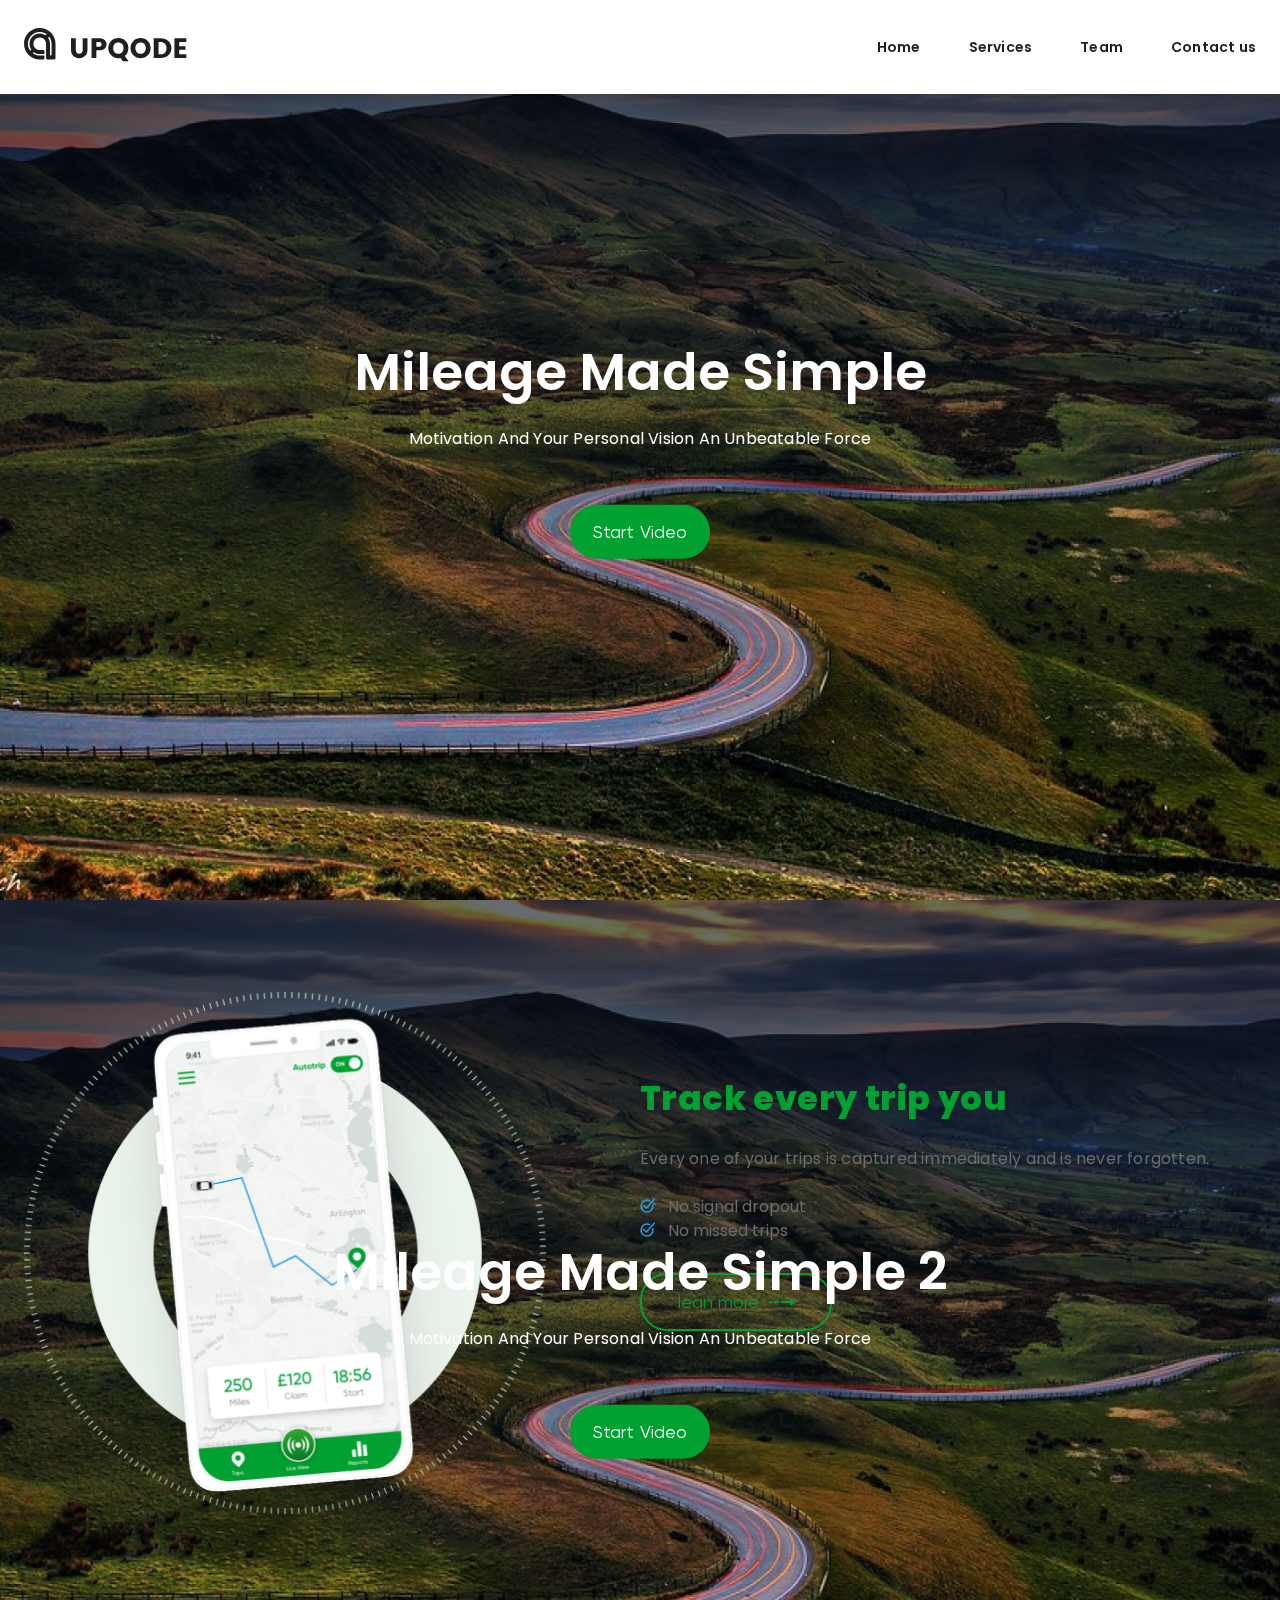
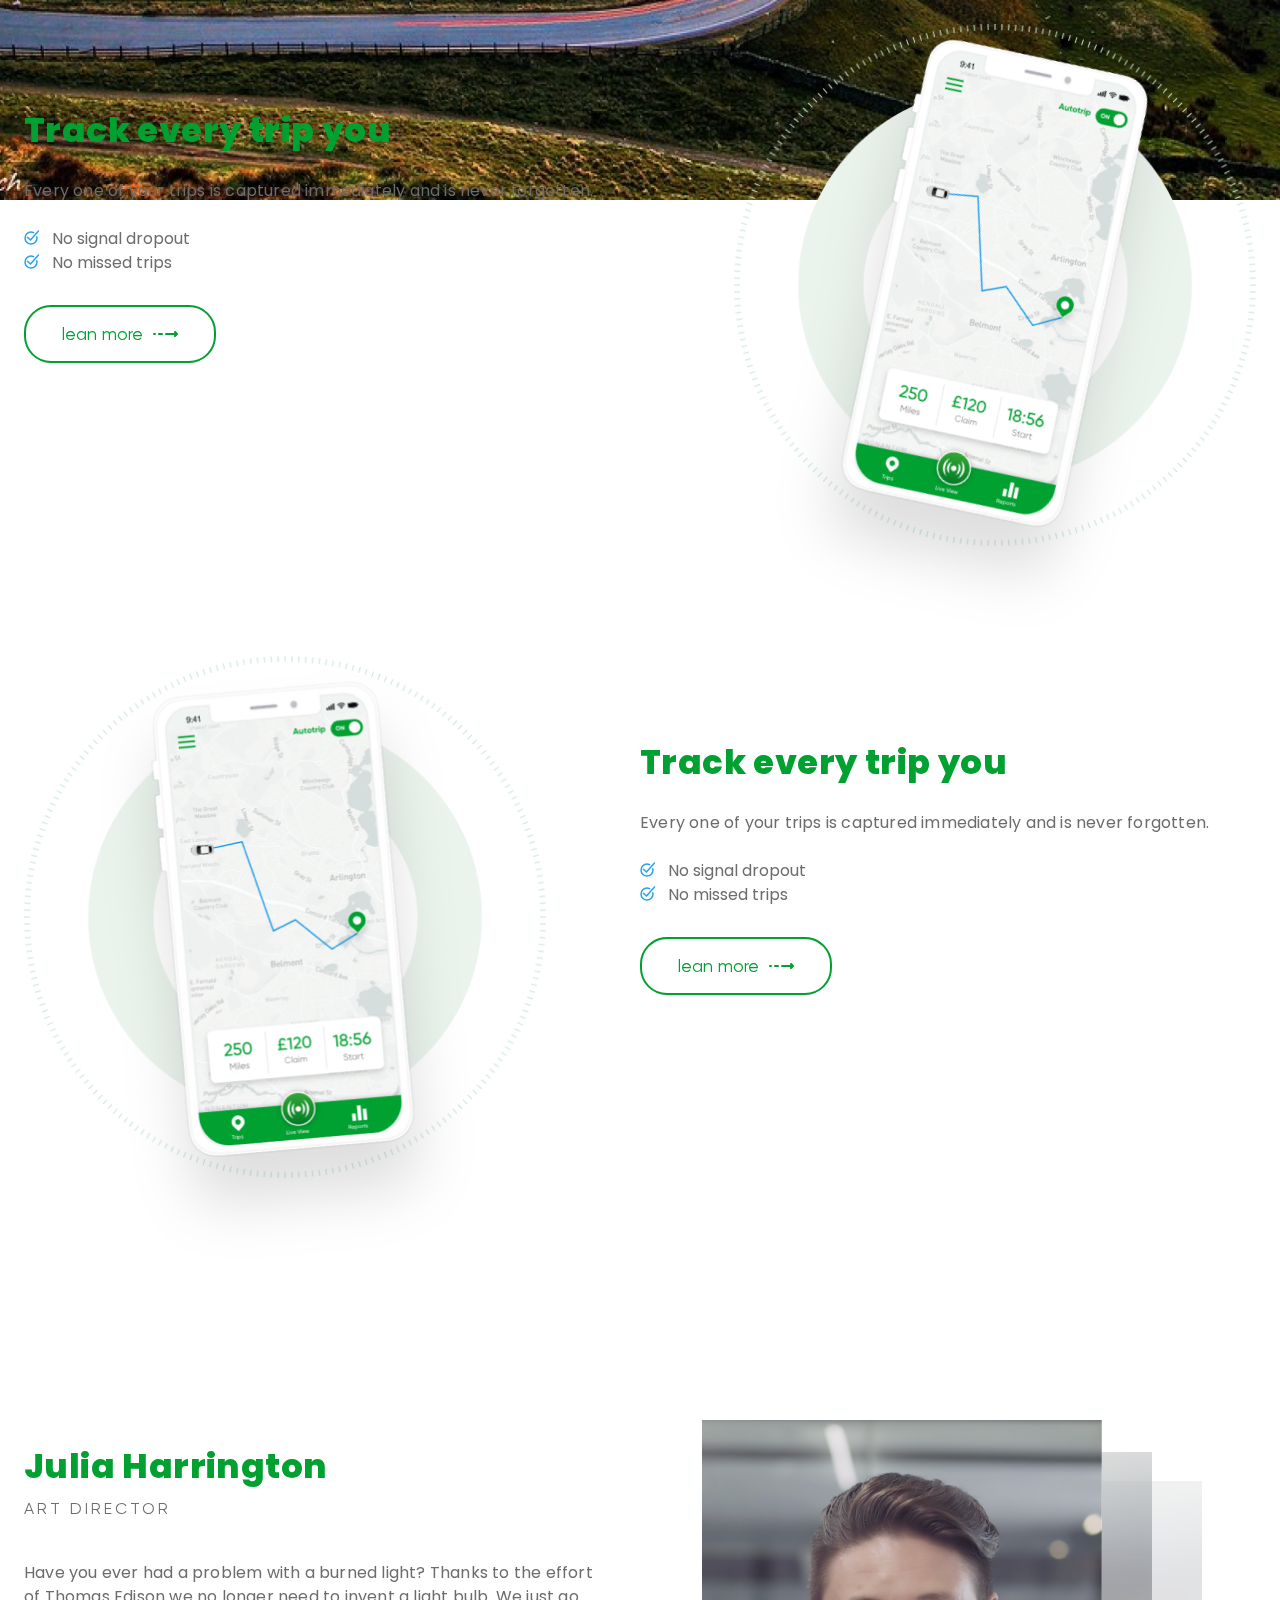
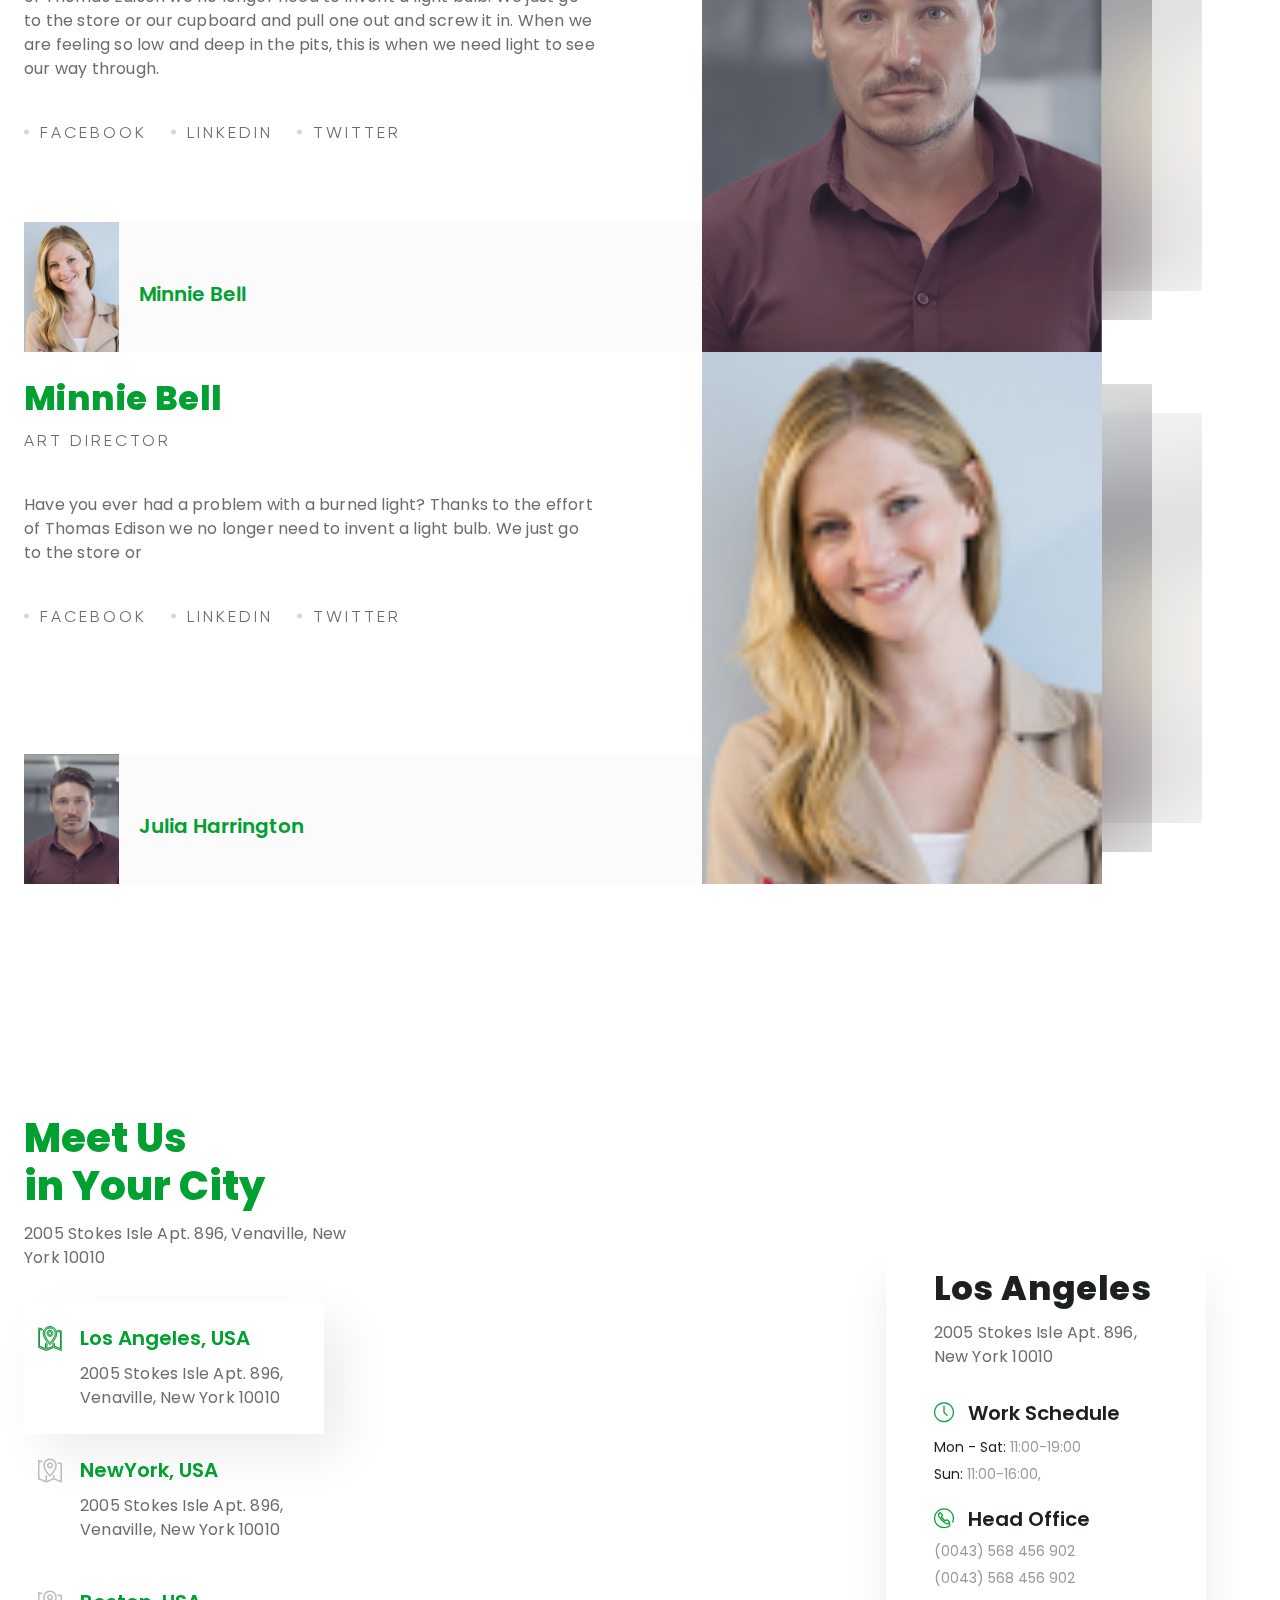
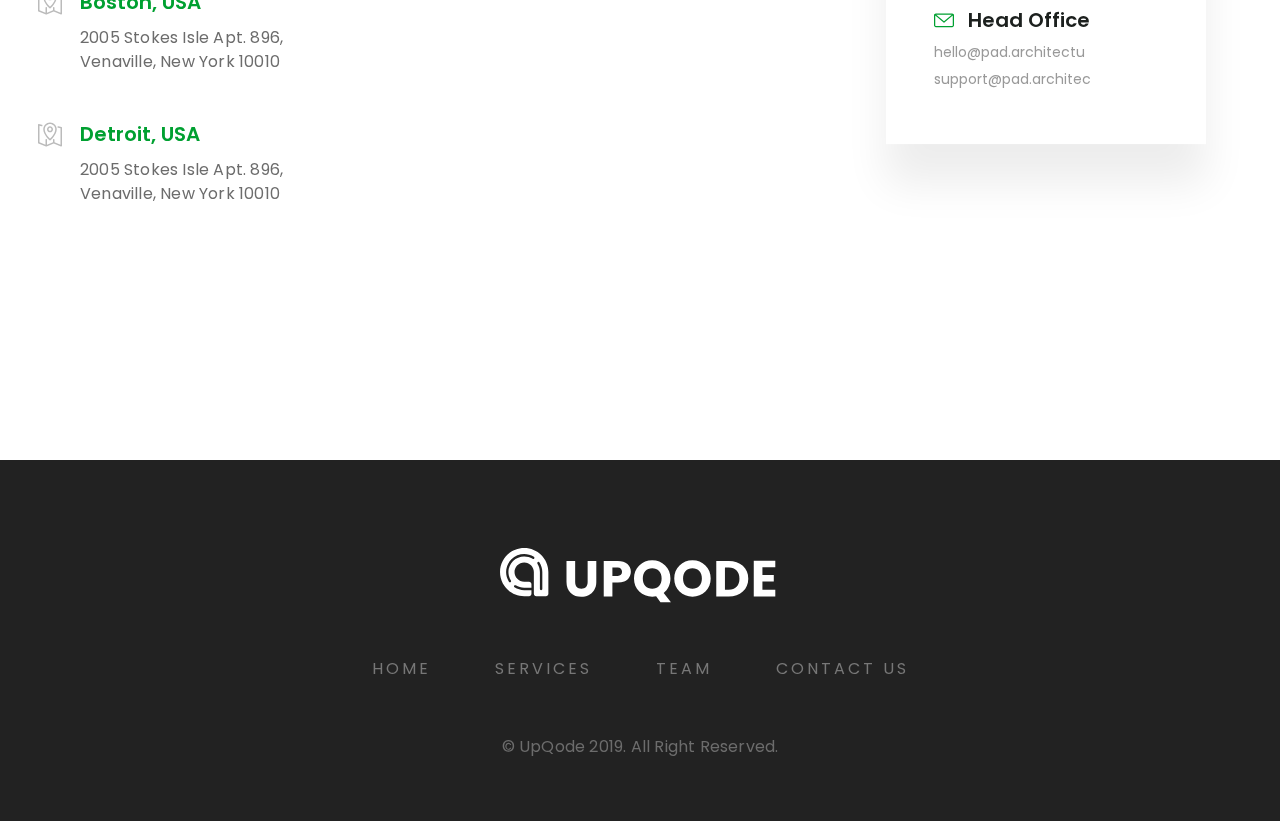
<file: Test_Task/main_page.html>
<!DOCTYPE html>
<html lang="en">

<head>
    <meta charset="UTF-8">
    <meta name="viewport" content="width=device-width, initial-scale=1.0">
    <link rel="stylesheet" type="text/css" href="js/slick/slick.css" />
    <link rel="stylesheet" type="text/css" href="js/slick/slick-theme.css" />
    <link rel="stylesheet" href="css/main.css">
    <title>Main page</title>
</head>

<body>

    <header class="header scrolled">
        <div class="container_main">
            <a href="#" class="logo">
                <svg width="241" height="38" viewBox="0 0 241 38" fill="none" xmlns="http://www.w3.org/2000/svg">
                    <g id="Logo">
                        <path id="Path_716" fill-rule="evenodd" clip-rule="evenodd"
                            d="M15.7567 0C7.05451 0 0 7.05462 0 15.7569C0 24.4593 7.05451 31.5139 15.7567 31.5139H18.908C19.7773 31.5114 20.4812 30.8072 20.4834 29.9379V27.5522H15.7562C13.514 27.5548 11.3177 26.9172 9.42547 25.7144C9.18788 25.5634 9.0489 25.2971 9.06087 25.0158C9.07284 24.7346 9.23396 24.4811 9.48352 24.3508C9.73308 24.2206 10.0332 24.2333 10.2708 24.3843C11.9104 25.4265 13.8134 25.9788 15.7562 25.9763H20.4834V23.6342C20.4807 22.7653 19.7769 22.0617 18.908 22.0592H15.7567C12.2758 22.0592 9.45401 19.2374 9.45401 15.7564C9.45401 12.2755 12.2758 9.45366 15.7567 9.45366C19.2376 9.45366 22.0594 12.2755 22.0594 15.7564V29.9374C22.0616 30.8069 22.7658 31.5112 23.6353 31.5134H29.9365C30.8062 31.5109 31.5109 30.8067 31.5139 29.9369V15.7574C31.5139 7.05485 24.4591 0 15.7567 0ZM22.3128 6.8306C22.0857 7.18787 21.612 7.29346 21.2546 7.06646C17.1966 4.49485 11.8978 5.08162 8.50068 8.47878C5.10357 11.8759 4.51681 17.1748 7.08838 21.2329C7.24204 21.464 7.25873 21.7601 7.13203 22.007C7.00532 22.2539 6.75503 22.413 6.4777 22.4229C6.20038 22.4328 5.93938 22.2919 5.7954 22.0547C2.83843 17.3909 3.51217 11.2999 7.41694 7.39503C11.3217 3.4902 17.4126 2.81644 22.0764 5.77346C22.4331 6.00052 22.5386 6.47346 22.3123 6.8306H22.3128ZM26.7864 27.553C27.2216 27.553 27.5743 27.2002 27.5743 26.765V15.7339C27.5769 13.4917 26.9393 11.2954 25.7365 9.40309C25.5855 9.16549 25.3192 9.02651 25.038 9.03848C24.7567 9.05045 24.5032 9.21157 24.373 9.46114C24.2427 9.7107 24.2555 10.0108 24.4065 10.2484C25.4487 11.888 26.001 13.7911 25.9984 15.7339V26.765C25.9984 27.2002 26.3512 27.553 26.7864 27.553Z"
                            fill="white" />
                        <path id="UPQODE"
                            d="M47.016 22.076V10.344H51.804V22.076C51.804 23.252 52.0933 24.1573 52.672 24.792C53.2507 25.4267 54.1 25.744 55.22 25.744C56.34 25.744 57.1987 25.4267 57.796 24.792C58.3933 24.1573 58.692 23.252 58.692 22.076V10.344H63.48V22.076C63.48 23.812 63.0693 25.3147 62.248 26.584C61.4453 27.8347 60.4187 28.7493 59.168 29.328C57.936 29.9067 56.592 30.196 55.136 30.196C52.8587 30.196 50.936 29.4867 49.368 28.068C47.8 26.6493 47.016 24.652 47.016 22.076ZM82.5605 16.364C82.5605 17.6893 82.0845 18.968 81.1325 20.2C80.6285 20.8347 79.8725 21.3573 78.8645 21.768C77.8751 22.16 76.6991 22.356 75.3365 22.356H72.3685V30H67.5805V10.344H75.3365C77.6138 10.344 79.3871 10.932 80.6565 12.108C81.9258 13.284 82.5605 14.7027 82.5605 16.364ZM72.3685 18.716H75.3365C76.0645 18.716 76.6338 18.5013 77.0445 18.072C77.4738 17.6427 77.6885 17.0827 77.6885 16.392C77.6885 15.6827 77.4738 15.104 77.0445 14.656C76.6151 14.208 76.0458 13.984 75.3365 13.984H72.3685V18.716ZM94.3679 30.196C91.5493 30.196 89.1599 29.244 87.1999 27.34C85.2586 25.436 84.2879 23.028 84.2879 20.116C84.2879 17.204 85.2586 14.8053 87.1999 12.92C89.1599 11.016 91.5493 10.064 94.3679 10.064C97.2053 10.064 99.5853 11.016 101.508 12.92C103.449 14.8053 104.42 17.204 104.42 20.116C104.42 21.7587 104.084 23.2707 103.412 24.652C102.759 26.0147 101.853 27.1533 100.696 28.068L104.7 33.22H98.9039L96.5239 29.972C95.7773 30.1213 95.0586 30.196 94.3679 30.196ZM90.5599 16C89.6266 17.0267 89.1599 18.3987 89.1599 20.116C89.1599 21.8333 89.6266 23.2053 90.5599 24.232C91.5119 25.2587 92.7719 25.772 94.3399 25.772C95.9266 25.772 97.1866 25.2587 98.1199 24.232C99.0719 23.2053 99.5479 21.8333 99.5479 20.116C99.5479 18.3987 99.0719 17.0267 98.1199 16C97.1866 14.9733 95.9266 14.46 94.3399 14.46C92.7719 14.46 91.5119 14.9733 90.5599 16ZM120.35 24.232C121.302 23.2053 121.778 21.8333 121.778 20.116C121.778 18.3987 121.302 17.0267 120.35 16C119.417 14.9733 118.157 14.46 116.57 14.46C115.002 14.46 113.742 14.9733 112.79 16C111.857 17.0267 111.39 18.3987 111.39 20.116C111.39 21.8333 111.857 23.2053 112.79 24.232C113.742 25.2587 115.002 25.772 116.57 25.772C118.157 25.772 119.417 25.2587 120.35 24.232ZM109.43 27.34C107.489 25.436 106.518 23.028 106.518 20.116C106.518 17.204 107.489 14.8053 109.43 12.92C111.39 11.016 113.78 10.064 116.598 10.064C119.436 10.064 121.816 11.016 123.738 12.92C125.68 14.8053 126.65 17.204 126.65 20.116C126.65 23.028 125.68 25.436 123.738 27.34C121.797 29.244 119.417 30.196 116.598 30.196C113.78 30.196 111.39 29.244 109.43 27.34ZM134.521 26.36H136.649C138.478 26.36 139.915 25.8 140.961 24.68C142.006 23.56 142.529 22.0573 142.529 20.172C142.529 18.2867 142.006 16.784 140.961 15.664C139.915 14.544 138.478 13.984 136.649 13.984H134.521V26.36ZM136.649 10.344C139.785 10.344 142.361 11.2587 144.377 13.088C146.393 14.8987 147.401 17.26 147.401 20.172C147.401 23.0653 146.393 25.4267 144.377 27.256C142.361 29.0853 139.785 30 136.649 30H129.733V10.344H136.649ZM162.332 10.288V13.928H155.22V18.156H161.492V21.796H155.22V26.36H162.332V30H150.432V10.288H162.332Z"
                            fill="white" />
                    </g>
                </svg>
            </a>

            <div class="header_nav">
                <ul class="nav">
                    <li><a href="#">Home</a></li>
                    <li><a href="#services">Services</a></li>
                    <li><a href="#team">Team</a></li>
                    <li><a href="#contact_us">Contact us</a></li>
                </ul>
            </div>

            <div class="container_burger">
                <div class="bar1"></div>
                <div class="bar2"></div>
                <div class="bar3"></div>
            </div>
        </div>
    </header>

    <div class="bg_body_dark">

    </div>

    <main>
        <section class="banner_main">
            <div class="banner_slider">
                <div class="slide_banner">
                    <div class="slide_img">
                        <img src="img/Bitmap.jpg" alt="">
                    </div>
                    <div class="container_main">
                        <div class="slide_content">
                            <h1>Mileage Made Simple</h1>
                            <p class="subtitle">Motivation And Your Personal Vision An Unbeatable Force</p>


                            <!-- video popup -->
                            <a href="javascript:void(0)" class="btn btn_main video_id youtube"
                                data-embed="36YnV9STBqc">Start Video</a>
                        </div>
                    </div>
                </div>
                <div class="slide_banner">
                    <div class="slide_img">
                        <img src="img/Bitmap.jpg" alt="">
                    </div>
                    <div class="container_main">
                        <div class="slide_content">
                            <h1>Mileage Made Simple 2</h1>
                            <p class="subtitle">Motivation And Your Personal Vision An Unbeatable Force</p>

                            <!-- video popup -->
                            <a href="javascript:void(0)" class="btn btn_main video_id youtube"
                                data-embed="irjlBxqUc4E">Start Video</a>
                        </div>
                    </div>

                </div>
            </div>

            <div class="popup_video">
                <div class="video">
                    <div class="btn_close">
                        <svg width="24" height="24" viewBox="0 0 24 24" fill="none" xmlns="http://www.w3.org/2000/svg">
                            <path d="M18 6L6 18" stroke="#149867" stroke-width="2" stroke-linecap="round"
                                stroke-linejoin="round" />
                            <path d="M6 6L18 18" stroke="#149867" stroke-width="2" stroke-linecap="round"
                                stroke-linejoin="round" />
                        </svg>
                    </div>
                </div>
            </div>
        </section>

        <section id="services" class="section_services">
            <div class="container_main">
                <div class="service_block">
                    <div class="service_img">
                        <div class="wrap_img">
                            <img src="img/service_bg_img.png" alt="">
                            <div class="mobile_img">
                                <img src="img/phome_img.png" alt="">
                            </div>
                        </div>
                    </div>
                    <div class="service_info">
                        <div class="wrap_info">
                            <h3>Track every trip you</h3>
                            <p class="text">Every one of your trips is captured immediately and is never forgotten.</p>
                            <ul>
                                <li>No signal dropout </li>
                                <li>No missed trips</li>
                            </ul>

                            <a class="btn btn_with_arrow" href="#">lean more
                                <svg width="25" height="6" viewBox="0 0 25 6" fill="none"
                                    xmlns="http://www.w3.org/2000/svg">
                                    <g id="if_260_462624">
                                        <path id="Shape" d="M22 5L24 3.03571L22.0357 1" stroke="#00A031"
                                            stroke-width="2" stroke-linecap="round" stroke-linejoin="round" />
                                        <path id="Shape_2" d="M23 3H13" stroke="#00A031" stroke-width="2"
                                            stroke-linecap="round" stroke-linejoin="round" />
                                        <path id="Shape_3" d="M6 3H9" stroke="#00A031" stroke-width="2"
                                            stroke-linecap="round" stroke-linejoin="round" />
                                        <path id="Shape_4" d="M1 3H2" stroke="#00A031" stroke-width="2"
                                            stroke-linecap="round" stroke-linejoin="round" />
                                    </g>
                                </svg>
                            </a>
                        </div>
                    </div>
                </div>
                <div class="service_block reverse">
                    <div class="service_img">
                        <div class="wrap_img">
                            <img src="img/service_bg_img.png" alt="">
                            <div class="mobile_img">
                                <img src="img/phome_img.png" alt="">
                            </div>
                        </div>
                    </div>
                    <div class="service_info">
                        <div class="wrap_info">
                            <h3>Track every trip you</h3>
                            <p class="text">Every one of your trips is captured immediately and is never forgotten.</p>
                            <ul>
                                <li>No signal dropout </li>
                                <li>No missed trips</li>
                            </ul>

                            <a class="btn btn_with_arrow" href="#">lean more
                                <svg width="25" height="6" viewBox="0 0 25 6" fill="none"
                                    xmlns="http://www.w3.org/2000/svg">
                                    <g id="if_260_462624">
                                        <path id="Shape" d="M22 5L24 3.03571L22.0357 1" stroke="#00A031"
                                            stroke-width="2" stroke-linecap="round" stroke-linejoin="round" />
                                        <path id="Shape_2" d="M23 3H13" stroke="#00A031" stroke-width="2"
                                            stroke-linecap="round" stroke-linejoin="round" />
                                        <path id="Shape_3" d="M6 3H9" stroke="#00A031" stroke-width="2"
                                            stroke-linecap="round" stroke-linejoin="round" />
                                        <path id="Shape_4" d="M1 3H2" stroke="#00A031" stroke-width="2"
                                            stroke-linecap="round" stroke-linejoin="round" />
                                    </g>
                                </svg>
                            </a>
                        </div>
                    </div>
                </div>
                <div class="service_block">
                    <div class="service_img">
                        <div class="wrap_img">
                            <img src="img/service_bg_img.png" alt="">
                            <div class="mobile_img">
                                <img src="img/phome_img.png" alt="">
                            </div>
                        </div>
                    </div>
                    <div class="service_info">
                        <div class="wrap_info">
                            <h3>Track every trip you</h3>
                            <p class="text">Every one of your trips is captured immediately and is never forgotten.</p>
                            <ul>
                                <li>No signal dropout </li>
                                <li>No missed trips</li>
                            </ul>

                            <a class="btn btn_with_arrow" href="#">lean more
                                <svg width="25" height="6" viewBox="0 0 25 6" fill="none"
                                    xmlns="http://www.w3.org/2000/svg">
                                    <g id="if_260_462624">
                                        <path id="Shape" d="M22 5L24 3.03571L22.0357 1" stroke="#00A031"
                                            stroke-width="2" stroke-linecap="round" stroke-linejoin="round" />
                                        <path id="Shape_2" d="M23 3H13" stroke="#00A031" stroke-width="2"
                                            stroke-linecap="round" stroke-linejoin="round" />
                                        <path id="Shape_3" d="M6 3H9" stroke="#00A031" stroke-width="2"
                                            stroke-linecap="round" stroke-linejoin="round" />
                                        <path id="Shape_4" d="M1 3H2" stroke="#00A031" stroke-width="2"
                                            stroke-linecap="round" stroke-linejoin="round" />
                                    </g>
                                </svg>
                            </a>
                        </div>
                    </div>
                </div>
            </div>
        </section>

        <section id="team" class="section_team">
            <div class="container_main">
                <div class="slider_team">
                    <div class="person_team">
                        <div class="person_info">
                            <div class="info">
                                <h3 class="name">Julia Harrington</h3>
                                <p class="position">Art Director</p>
                                <p class="text">Have you ever had a problem with a burned light? Thanks to the effort of
                                    Thomas Edison we no longer need to invent a light bulb. We just go to the store or
                                    our
                                    cupboard and pull one out and screw it in. When we are feeling so low and deep in
                                    the
                                    pits, this is when we need light to see our way through.
                                </p>

                                <div class="socials">
                                    <a class="soc" href="#">Facebook</a>
                                    <a class="soc" href="#">Linkedin</a>
                                    <a class="soc" href="#">twitter</a>
                                </div>
                            </div>

                            <div class="navigation_slider">
                                <div class="prev_person">
                                    <img src="img/prev_person.png" alt="">
                                </div>
                                <div class="btns_block">
                                    <h5>Minnie Bell</h5>
                                </div>
                            </div>
                        </div>
                        <div class="person_photo">
                            <div class="photo">
                                <img src="img/foto.jpg" alt="">

                                <div class="bg_img_1">
                                    <img src="img/foto copy.png" alt="">
                                </div>
                                <div class="bg_img_2">
                                    <img src="img/foto copy 3.png" alt="">
                                </div>
                            </div>
                        </div>
                    </div>
                    <div class="person_team">
                        <div class="person_info">
                            <div class="info">
                                <h3 class="name">Minnie Bell</h3>
                                <p class="position">Art Director</p>
                                <p class="text">Have you ever had a problem with a burned light? Thanks to the effort of
                                    Thomas Edison we no longer need to invent a light bulb. We just go to the store or

                                </p>

                                <div class="socials">
                                    <a class="soc" href="#">Facebook</a>
                                    <a class="soc" href="#">Linkedin</a>
                                    <a class="soc" href="#">twitter</a>
                                </div>
                            </div>

                            <div class="navigation_slider">
                                <div class="prev_person">
                                    <img src="img/foto.jpg" alt="">
                                </div>
                                <div class="btns_block">
                                    <h5>Julia Harrington</h5>
                                </div>
                            </div>
                        </div>
                        <div class="person_photo">
                            <div class="photo">
                                <img src="img/prev_person.png" alt="">

                                <div class="bg_img_1">
                                    <img src="img/foto copy.png" alt="">
                                </div>
                                <div class="bg_img_2">
                                    <img src="img/foto copy 3.png" alt="">
                                </div>
                            </div>


                        </div>
                    </div>
                </div>
            </div>
        </section>

        <section id="contact_us" class="section_contacts">
            <div class="container_main">
                <div class="cities_block">
                    <h2>Meet Us<br> in Your City</h2>
                    <p class="text_city">2005 Stokes Isle Apt. 896, Venaville, New York 10010</p>

                    <div class="all_cities">
                        <div class="city tablinks active" onclick="openCity(event, 'LosAngeles')">
                            <h5>Los Angeles, USA</h5>
                            <p class="city_info_text">2005 Stokes Isle Apt. 896, Venaville, New York 10010</p>

                            <svg class="icon_city" width="24" height="25" viewBox="0 0 24 25" fill="none"
                                xmlns="http://www.w3.org/2000/svg">
                                <path
                                    d="M23.6719 24.3594C23.6094 24.4062 23.5391 24.4375 23.4609 24.4531C23.3984 24.4844 23.3281 24.5 23.25 24.5C23.2031 24.5 23.1562 24.4922 23.1094 24.4766C23.0625 24.4766 23.0156 24.4688 22.9688 24.4531L15.75 21.5469L8.55469 24.4297C8.53906 24.4297 8.53125 24.4297 8.53125 24.4297C8.53125 24.4297 8.53125 24.4375 8.53125 24.4531C8.53125 24.4531 8.52344 24.4531 8.50781 24.4531C8.46094 24.4688 8.41406 24.4766 8.36719 24.4766C8.33594 24.4922 8.29688 24.5 8.25 24.5C8.20312 24.5 8.15625 24.4922 8.10938 24.4766C8.07812 24.4766 8.03906 24.4688 7.99219 24.4531C7.99219 24.4531 7.98438 24.4531 7.96875 24.4531C7.96875 24.4375 7.96875 24.4297 7.96875 24.4297C7.96875 24.4297 7.96094 24.4297 7.94531 24.4297L0.46875 21.4531C0.328125 21.3906 0.210938 21.2969 0.117188 21.1719C0.0390625 21.0469 0 20.9062 0 20.75V2.75C0 2.64063 0.0234375 2.53125 0.0703125 2.42188C0.117188 2.3125 0.1875 2.22656 0.28125 2.16406C0.375 2.08594 0.476562 2.03906 0.585938 2.02344C0.710938 1.99219 0.828125 1.99219 0.9375 2.02344L3.9375 2.77344C4.14062 2.82031 4.28906 2.9375 4.38281 3.125C4.49219 3.29688 4.52344 3.48438 4.47656 3.6875C4.42969 3.89062 4.3125 4.04688 4.125 4.15625C3.95312 4.25 3.76562 4.27344 3.5625 4.22656L1.5 3.71094V20.2344L7.5 22.6484V17.75C7.5 17.5469 7.57031 17.375 7.71094 17.2344C7.86719 17.0781 8.04688 17 8.25 17C8.45312 17 8.625 17.0781 8.76562 17.2344C8.92188 17.375 9 17.5469 9 17.75V22.6484L15 20.2344V17.75C15 17.5469 15.0703 17.375 15.2109 17.2344C15.3672 17.0781 15.5469 17 15.75 17C15.9531 17 16.125 17.0781 16.2656 17.2344C16.4219 17.375 16.5 17.5469 16.5 17.75V20.2344L22.5 22.6484V6.33594L20.0625 5.72656C19.8594 5.67969 19.7031 5.57031 19.5938 5.39844C19.5 5.21094 19.4766 5.01562 19.5234 4.8125C19.5703 4.60938 19.6797 4.46094 19.8516 4.36719C20.0391 4.25781 20.2344 4.22656 20.4375 4.27344L23.4375 5.02344C23.5938 5.07031 23.7266 5.16406 23.8359 5.30469C23.9453 5.42969 24 5.57812 24 5.75V23.75C24 23.875 23.9688 23.9922 23.9062 24.1016C23.8594 24.2109 23.7812 24.2969 23.6719 24.3594ZM12.4922 18.3125C12.4141 18.375 12.3359 18.4219 12.2578 18.4531C12.1797 18.4844 12.0938 18.5 12 18.5C11.9062 18.5 11.8203 18.4844 11.7422 18.4531C11.6641 18.4219 11.5859 18.375 11.5078 18.3125C11.4453 18.2656 11.0859 17.9297 10.4297 17.3047C9.77344 16.6641 9.05469 15.8359 8.27344 14.8203C7.50781 13.8047 6.8125 12.6484 6.1875 11.3516C5.5625 10.0391 5.25 8.67969 5.25 7.27344C5.25 6.35156 5.42188 5.47656 5.76562 4.64844C6.125 3.82031 6.60938 3.10156 7.21875 2.49219C7.84375 1.88281 8.5625 1.39844 9.375 1.03906C10.1875 0.679687 11.0625 0.5 12 0.5C12.9375 0.5 13.8125 0.679687 14.625 1.03906C15.4375 1.39844 16.1484 1.88281 16.7578 2.49219C17.3828 3.10156 17.8672 3.82031 18.2109 4.64844C18.5703 5.47656 18.75 6.35156 18.75 7.27344C18.75 8.67969 18.4375 10.0391 17.8125 11.3516C17.1875 12.6484 16.4844 13.8047 15.7031 14.8203C14.9375 15.8359 14.2266 16.6641 13.5703 17.3047C12.9141 17.9297 12.5547 18.2656 12.4922 18.3125ZM12 2C11.2812 2 10.6016 2.14062 9.96094 2.42188C9.32031 2.6875 8.75781 3.0625 8.27344 3.54688C7.80469 4.03125 7.42969 4.59375 7.14844 5.23438C6.88281 5.875 6.75 6.55469 6.75 7.27344C6.75 8.28906 6.95312 9.28906 7.35938 10.2734C7.78125 11.2578 8.27344 12.1797 8.83594 13.0391C9.41406 13.8828 10 14.625 10.5938 15.2656C11.1875 15.9062 11.6562 16.3906 12 16.7188C12.3438 16.3906 12.8125 15.9062 13.4062 15.2656C14 14.6094 14.5781 13.8594 15.1406 13.0156C15.7188 12.1719 16.2109 11.2578 16.6172 10.2734C17.0391 9.28906 17.25 8.28906 17.25 7.27344C17.25 6.55469 17.1094 5.875 16.8281 5.23438C16.5625 4.59375 16.1875 4.03125 15.7031 3.54688C15.2344 3.0625 14.6797 2.6875 14.0391 2.42188C13.3984 2.14062 12.7188 2 12 2ZM9 7.29688C9 6.46875 9.28906 5.76562 9.86719 5.1875C10.4609 4.59375 11.1719 4.29688 12 4.29688C12.8281 4.29688 13.5312 4.59375 14.1094 5.1875C14.7031 5.76562 15 6.46875 15 7.29688C15 8.125 14.7031 8.83594 14.1094 9.42969C13.5312 10.0078 12.8281 10.2969 12 10.2969C11.1719 10.2969 10.4609 10.0078 9.86719 9.42969C9.28906 8.83594 9 8.125 9 7.29688ZM13.5 7.29688C13.5 6.89062 13.3516 6.53906 13.0547 6.24219C12.7578 5.94531 12.4062 5.79688 12 5.79688C11.5938 5.79688 11.2422 5.94531 10.9453 6.24219C10.6484 6.53906 10.5 6.89062 10.5 7.29688C10.5 7.71875 10.6484 8.07812 10.9453 8.375C11.2422 8.65625 11.5938 8.79688 12 8.79688C12.4062 8.79688 12.7578 8.65625 13.0547 8.375C13.3516 8.07812 13.5 7.71875 13.5 7.29688Z"
                                    fill="#BBBBBB" />
                            </svg>
                        </div>
                        <div class="city tablinks" onclick="openCity(event, 'NewYork')">
                            <h5>NewYork, USA</h5>
                            <p class="city_info_text">2005 Stokes Isle Apt. 896, Venaville, New York 10010</p>
                            <svg class="icon_city" width="24" height="25" viewBox="0 0 24 25" fill="none"
                                xmlns="http://www.w3.org/2000/svg">
                                <path
                                    d="M23.6719 24.3594C23.6094 24.4062 23.5391 24.4375 23.4609 24.4531C23.3984 24.4844 23.3281 24.5 23.25 24.5C23.2031 24.5 23.1562 24.4922 23.1094 24.4766C23.0625 24.4766 23.0156 24.4688 22.9688 24.4531L15.75 21.5469L8.55469 24.4297C8.53906 24.4297 8.53125 24.4297 8.53125 24.4297C8.53125 24.4297 8.53125 24.4375 8.53125 24.4531C8.53125 24.4531 8.52344 24.4531 8.50781 24.4531C8.46094 24.4688 8.41406 24.4766 8.36719 24.4766C8.33594 24.4922 8.29688 24.5 8.25 24.5C8.20312 24.5 8.15625 24.4922 8.10938 24.4766C8.07812 24.4766 8.03906 24.4688 7.99219 24.4531C7.99219 24.4531 7.98438 24.4531 7.96875 24.4531C7.96875 24.4375 7.96875 24.4297 7.96875 24.4297C7.96875 24.4297 7.96094 24.4297 7.94531 24.4297L0.46875 21.4531C0.328125 21.3906 0.210938 21.2969 0.117188 21.1719C0.0390625 21.0469 0 20.9062 0 20.75V2.75C0 2.64063 0.0234375 2.53125 0.0703125 2.42188C0.117188 2.3125 0.1875 2.22656 0.28125 2.16406C0.375 2.08594 0.476562 2.03906 0.585938 2.02344C0.710938 1.99219 0.828125 1.99219 0.9375 2.02344L3.9375 2.77344C4.14062 2.82031 4.28906 2.9375 4.38281 3.125C4.49219 3.29688 4.52344 3.48438 4.47656 3.6875C4.42969 3.89062 4.3125 4.04688 4.125 4.15625C3.95312 4.25 3.76562 4.27344 3.5625 4.22656L1.5 3.71094V20.2344L7.5 22.6484V17.75C7.5 17.5469 7.57031 17.375 7.71094 17.2344C7.86719 17.0781 8.04688 17 8.25 17C8.45312 17 8.625 17.0781 8.76562 17.2344C8.92188 17.375 9 17.5469 9 17.75V22.6484L15 20.2344V17.75C15 17.5469 15.0703 17.375 15.2109 17.2344C15.3672 17.0781 15.5469 17 15.75 17C15.9531 17 16.125 17.0781 16.2656 17.2344C16.4219 17.375 16.5 17.5469 16.5 17.75V20.2344L22.5 22.6484V6.33594L20.0625 5.72656C19.8594 5.67969 19.7031 5.57031 19.5938 5.39844C19.5 5.21094 19.4766 5.01562 19.5234 4.8125C19.5703 4.60938 19.6797 4.46094 19.8516 4.36719C20.0391 4.25781 20.2344 4.22656 20.4375 4.27344L23.4375 5.02344C23.5938 5.07031 23.7266 5.16406 23.8359 5.30469C23.9453 5.42969 24 5.57812 24 5.75V23.75C24 23.875 23.9688 23.9922 23.9062 24.1016C23.8594 24.2109 23.7812 24.2969 23.6719 24.3594ZM12.4922 18.3125C12.4141 18.375 12.3359 18.4219 12.2578 18.4531C12.1797 18.4844 12.0938 18.5 12 18.5C11.9062 18.5 11.8203 18.4844 11.7422 18.4531C11.6641 18.4219 11.5859 18.375 11.5078 18.3125C11.4453 18.2656 11.0859 17.9297 10.4297 17.3047C9.77344 16.6641 9.05469 15.8359 8.27344 14.8203C7.50781 13.8047 6.8125 12.6484 6.1875 11.3516C5.5625 10.0391 5.25 8.67969 5.25 7.27344C5.25 6.35156 5.42188 5.47656 5.76562 4.64844C6.125 3.82031 6.60938 3.10156 7.21875 2.49219C7.84375 1.88281 8.5625 1.39844 9.375 1.03906C10.1875 0.679687 11.0625 0.5 12 0.5C12.9375 0.5 13.8125 0.679687 14.625 1.03906C15.4375 1.39844 16.1484 1.88281 16.7578 2.49219C17.3828 3.10156 17.8672 3.82031 18.2109 4.64844C18.5703 5.47656 18.75 6.35156 18.75 7.27344C18.75 8.67969 18.4375 10.0391 17.8125 11.3516C17.1875 12.6484 16.4844 13.8047 15.7031 14.8203C14.9375 15.8359 14.2266 16.6641 13.5703 17.3047C12.9141 17.9297 12.5547 18.2656 12.4922 18.3125ZM12 2C11.2812 2 10.6016 2.14062 9.96094 2.42188C9.32031 2.6875 8.75781 3.0625 8.27344 3.54688C7.80469 4.03125 7.42969 4.59375 7.14844 5.23438C6.88281 5.875 6.75 6.55469 6.75 7.27344C6.75 8.28906 6.95312 9.28906 7.35938 10.2734C7.78125 11.2578 8.27344 12.1797 8.83594 13.0391C9.41406 13.8828 10 14.625 10.5938 15.2656C11.1875 15.9062 11.6562 16.3906 12 16.7188C12.3438 16.3906 12.8125 15.9062 13.4062 15.2656C14 14.6094 14.5781 13.8594 15.1406 13.0156C15.7188 12.1719 16.2109 11.2578 16.6172 10.2734C17.0391 9.28906 17.25 8.28906 17.25 7.27344C17.25 6.55469 17.1094 5.875 16.8281 5.23438C16.5625 4.59375 16.1875 4.03125 15.7031 3.54688C15.2344 3.0625 14.6797 2.6875 14.0391 2.42188C13.3984 2.14062 12.7188 2 12 2ZM9 7.29688C9 6.46875 9.28906 5.76562 9.86719 5.1875C10.4609 4.59375 11.1719 4.29688 12 4.29688C12.8281 4.29688 13.5312 4.59375 14.1094 5.1875C14.7031 5.76562 15 6.46875 15 7.29688C15 8.125 14.7031 8.83594 14.1094 9.42969C13.5312 10.0078 12.8281 10.2969 12 10.2969C11.1719 10.2969 10.4609 10.0078 9.86719 9.42969C9.28906 8.83594 9 8.125 9 7.29688ZM13.5 7.29688C13.5 6.89062 13.3516 6.53906 13.0547 6.24219C12.7578 5.94531 12.4062 5.79688 12 5.79688C11.5938 5.79688 11.2422 5.94531 10.9453 6.24219C10.6484 6.53906 10.5 6.89062 10.5 7.29688C10.5 7.71875 10.6484 8.07812 10.9453 8.375C11.2422 8.65625 11.5938 8.79688 12 8.79688C12.4062 8.79688 12.7578 8.65625 13.0547 8.375C13.3516 8.07812 13.5 7.71875 13.5 7.29688Z"
                                    fill="#BBBBBB" />
                            </svg>
                        </div>
                        <div class="city tablinks" onclick="openCity(event, 'Boston')">
                            <h5>Boston, USA</h5>
                            <p class="city_info_text">2005 Stokes Isle Apt. 896, Venaville, New York 10010</p>
                            <svg class="icon_city" width="24" height="25" viewBox="0 0 24 25" fill="none"
                                xmlns="http://www.w3.org/2000/svg">
                                <path
                                    d="M23.6719 24.3594C23.6094 24.4062 23.5391 24.4375 23.4609 24.4531C23.3984 24.4844 23.3281 24.5 23.25 24.5C23.2031 24.5 23.1562 24.4922 23.1094 24.4766C23.0625 24.4766 23.0156 24.4688 22.9688 24.4531L15.75 21.5469L8.55469 24.4297C8.53906 24.4297 8.53125 24.4297 8.53125 24.4297C8.53125 24.4297 8.53125 24.4375 8.53125 24.4531C8.53125 24.4531 8.52344 24.4531 8.50781 24.4531C8.46094 24.4688 8.41406 24.4766 8.36719 24.4766C8.33594 24.4922 8.29688 24.5 8.25 24.5C8.20312 24.5 8.15625 24.4922 8.10938 24.4766C8.07812 24.4766 8.03906 24.4688 7.99219 24.4531C7.99219 24.4531 7.98438 24.4531 7.96875 24.4531C7.96875 24.4375 7.96875 24.4297 7.96875 24.4297C7.96875 24.4297 7.96094 24.4297 7.94531 24.4297L0.46875 21.4531C0.328125 21.3906 0.210938 21.2969 0.117188 21.1719C0.0390625 21.0469 0 20.9062 0 20.75V2.75C0 2.64063 0.0234375 2.53125 0.0703125 2.42188C0.117188 2.3125 0.1875 2.22656 0.28125 2.16406C0.375 2.08594 0.476562 2.03906 0.585938 2.02344C0.710938 1.99219 0.828125 1.99219 0.9375 2.02344L3.9375 2.77344C4.14062 2.82031 4.28906 2.9375 4.38281 3.125C4.49219 3.29688 4.52344 3.48438 4.47656 3.6875C4.42969 3.89062 4.3125 4.04688 4.125 4.15625C3.95312 4.25 3.76562 4.27344 3.5625 4.22656L1.5 3.71094V20.2344L7.5 22.6484V17.75C7.5 17.5469 7.57031 17.375 7.71094 17.2344C7.86719 17.0781 8.04688 17 8.25 17C8.45312 17 8.625 17.0781 8.76562 17.2344C8.92188 17.375 9 17.5469 9 17.75V22.6484L15 20.2344V17.75C15 17.5469 15.0703 17.375 15.2109 17.2344C15.3672 17.0781 15.5469 17 15.75 17C15.9531 17 16.125 17.0781 16.2656 17.2344C16.4219 17.375 16.5 17.5469 16.5 17.75V20.2344L22.5 22.6484V6.33594L20.0625 5.72656C19.8594 5.67969 19.7031 5.57031 19.5938 5.39844C19.5 5.21094 19.4766 5.01562 19.5234 4.8125C19.5703 4.60938 19.6797 4.46094 19.8516 4.36719C20.0391 4.25781 20.2344 4.22656 20.4375 4.27344L23.4375 5.02344C23.5938 5.07031 23.7266 5.16406 23.8359 5.30469C23.9453 5.42969 24 5.57812 24 5.75V23.75C24 23.875 23.9688 23.9922 23.9062 24.1016C23.8594 24.2109 23.7812 24.2969 23.6719 24.3594ZM12.4922 18.3125C12.4141 18.375 12.3359 18.4219 12.2578 18.4531C12.1797 18.4844 12.0938 18.5 12 18.5C11.9062 18.5 11.8203 18.4844 11.7422 18.4531C11.6641 18.4219 11.5859 18.375 11.5078 18.3125C11.4453 18.2656 11.0859 17.9297 10.4297 17.3047C9.77344 16.6641 9.05469 15.8359 8.27344 14.8203C7.50781 13.8047 6.8125 12.6484 6.1875 11.3516C5.5625 10.0391 5.25 8.67969 5.25 7.27344C5.25 6.35156 5.42188 5.47656 5.76562 4.64844C6.125 3.82031 6.60938 3.10156 7.21875 2.49219C7.84375 1.88281 8.5625 1.39844 9.375 1.03906C10.1875 0.679687 11.0625 0.5 12 0.5C12.9375 0.5 13.8125 0.679687 14.625 1.03906C15.4375 1.39844 16.1484 1.88281 16.7578 2.49219C17.3828 3.10156 17.8672 3.82031 18.2109 4.64844C18.5703 5.47656 18.75 6.35156 18.75 7.27344C18.75 8.67969 18.4375 10.0391 17.8125 11.3516C17.1875 12.6484 16.4844 13.8047 15.7031 14.8203C14.9375 15.8359 14.2266 16.6641 13.5703 17.3047C12.9141 17.9297 12.5547 18.2656 12.4922 18.3125ZM12 2C11.2812 2 10.6016 2.14062 9.96094 2.42188C9.32031 2.6875 8.75781 3.0625 8.27344 3.54688C7.80469 4.03125 7.42969 4.59375 7.14844 5.23438C6.88281 5.875 6.75 6.55469 6.75 7.27344C6.75 8.28906 6.95312 9.28906 7.35938 10.2734C7.78125 11.2578 8.27344 12.1797 8.83594 13.0391C9.41406 13.8828 10 14.625 10.5938 15.2656C11.1875 15.9062 11.6562 16.3906 12 16.7188C12.3438 16.3906 12.8125 15.9062 13.4062 15.2656C14 14.6094 14.5781 13.8594 15.1406 13.0156C15.7188 12.1719 16.2109 11.2578 16.6172 10.2734C17.0391 9.28906 17.25 8.28906 17.25 7.27344C17.25 6.55469 17.1094 5.875 16.8281 5.23438C16.5625 4.59375 16.1875 4.03125 15.7031 3.54688C15.2344 3.0625 14.6797 2.6875 14.0391 2.42188C13.3984 2.14062 12.7188 2 12 2ZM9 7.29688C9 6.46875 9.28906 5.76562 9.86719 5.1875C10.4609 4.59375 11.1719 4.29688 12 4.29688C12.8281 4.29688 13.5312 4.59375 14.1094 5.1875C14.7031 5.76562 15 6.46875 15 7.29688C15 8.125 14.7031 8.83594 14.1094 9.42969C13.5312 10.0078 12.8281 10.2969 12 10.2969C11.1719 10.2969 10.4609 10.0078 9.86719 9.42969C9.28906 8.83594 9 8.125 9 7.29688ZM13.5 7.29688C13.5 6.89062 13.3516 6.53906 13.0547 6.24219C12.7578 5.94531 12.4062 5.79688 12 5.79688C11.5938 5.79688 11.2422 5.94531 10.9453 6.24219C10.6484 6.53906 10.5 6.89062 10.5 7.29688C10.5 7.71875 10.6484 8.07812 10.9453 8.375C11.2422 8.65625 11.5938 8.79688 12 8.79688C12.4062 8.79688 12.7578 8.65625 13.0547 8.375C13.3516 8.07812 13.5 7.71875 13.5 7.29688Z"
                                    fill="#BBBBBB" />
                            </svg>
                        </div>
                        <div class="city tablinks" onclick="openCity(event, 'Detroit')">
                            <h5>Detroit, USA</h5>
                            <p class="city_info_text">2005 Stokes Isle Apt. 896, Venaville, New York 10010</p>
                            <svg class="icon_city" width="24" height="25" viewBox="0 0 24 25" fill="none"
                                xmlns="http://www.w3.org/2000/svg">
                                <path
                                    d="M23.6719 24.3594C23.6094 24.4062 23.5391 24.4375 23.4609 24.4531C23.3984 24.4844 23.3281 24.5 23.25 24.5C23.2031 24.5 23.1562 24.4922 23.1094 24.4766C23.0625 24.4766 23.0156 24.4688 22.9688 24.4531L15.75 21.5469L8.55469 24.4297C8.53906 24.4297 8.53125 24.4297 8.53125 24.4297C8.53125 24.4297 8.53125 24.4375 8.53125 24.4531C8.53125 24.4531 8.52344 24.4531 8.50781 24.4531C8.46094 24.4688 8.41406 24.4766 8.36719 24.4766C8.33594 24.4922 8.29688 24.5 8.25 24.5C8.20312 24.5 8.15625 24.4922 8.10938 24.4766C8.07812 24.4766 8.03906 24.4688 7.99219 24.4531C7.99219 24.4531 7.98438 24.4531 7.96875 24.4531C7.96875 24.4375 7.96875 24.4297 7.96875 24.4297C7.96875 24.4297 7.96094 24.4297 7.94531 24.4297L0.46875 21.4531C0.328125 21.3906 0.210938 21.2969 0.117188 21.1719C0.0390625 21.0469 0 20.9062 0 20.75V2.75C0 2.64063 0.0234375 2.53125 0.0703125 2.42188C0.117188 2.3125 0.1875 2.22656 0.28125 2.16406C0.375 2.08594 0.476562 2.03906 0.585938 2.02344C0.710938 1.99219 0.828125 1.99219 0.9375 2.02344L3.9375 2.77344C4.14062 2.82031 4.28906 2.9375 4.38281 3.125C4.49219 3.29688 4.52344 3.48438 4.47656 3.6875C4.42969 3.89062 4.3125 4.04688 4.125 4.15625C3.95312 4.25 3.76562 4.27344 3.5625 4.22656L1.5 3.71094V20.2344L7.5 22.6484V17.75C7.5 17.5469 7.57031 17.375 7.71094 17.2344C7.86719 17.0781 8.04688 17 8.25 17C8.45312 17 8.625 17.0781 8.76562 17.2344C8.92188 17.375 9 17.5469 9 17.75V22.6484L15 20.2344V17.75C15 17.5469 15.0703 17.375 15.2109 17.2344C15.3672 17.0781 15.5469 17 15.75 17C15.9531 17 16.125 17.0781 16.2656 17.2344C16.4219 17.375 16.5 17.5469 16.5 17.75V20.2344L22.5 22.6484V6.33594L20.0625 5.72656C19.8594 5.67969 19.7031 5.57031 19.5938 5.39844C19.5 5.21094 19.4766 5.01562 19.5234 4.8125C19.5703 4.60938 19.6797 4.46094 19.8516 4.36719C20.0391 4.25781 20.2344 4.22656 20.4375 4.27344L23.4375 5.02344C23.5938 5.07031 23.7266 5.16406 23.8359 5.30469C23.9453 5.42969 24 5.57812 24 5.75V23.75C24 23.875 23.9688 23.9922 23.9062 24.1016C23.8594 24.2109 23.7812 24.2969 23.6719 24.3594ZM12.4922 18.3125C12.4141 18.375 12.3359 18.4219 12.2578 18.4531C12.1797 18.4844 12.0938 18.5 12 18.5C11.9062 18.5 11.8203 18.4844 11.7422 18.4531C11.6641 18.4219 11.5859 18.375 11.5078 18.3125C11.4453 18.2656 11.0859 17.9297 10.4297 17.3047C9.77344 16.6641 9.05469 15.8359 8.27344 14.8203C7.50781 13.8047 6.8125 12.6484 6.1875 11.3516C5.5625 10.0391 5.25 8.67969 5.25 7.27344C5.25 6.35156 5.42188 5.47656 5.76562 4.64844C6.125 3.82031 6.60938 3.10156 7.21875 2.49219C7.84375 1.88281 8.5625 1.39844 9.375 1.03906C10.1875 0.679687 11.0625 0.5 12 0.5C12.9375 0.5 13.8125 0.679687 14.625 1.03906C15.4375 1.39844 16.1484 1.88281 16.7578 2.49219C17.3828 3.10156 17.8672 3.82031 18.2109 4.64844C18.5703 5.47656 18.75 6.35156 18.75 7.27344C18.75 8.67969 18.4375 10.0391 17.8125 11.3516C17.1875 12.6484 16.4844 13.8047 15.7031 14.8203C14.9375 15.8359 14.2266 16.6641 13.5703 17.3047C12.9141 17.9297 12.5547 18.2656 12.4922 18.3125ZM12 2C11.2812 2 10.6016 2.14062 9.96094 2.42188C9.32031 2.6875 8.75781 3.0625 8.27344 3.54688C7.80469 4.03125 7.42969 4.59375 7.14844 5.23438C6.88281 5.875 6.75 6.55469 6.75 7.27344C6.75 8.28906 6.95312 9.28906 7.35938 10.2734C7.78125 11.2578 8.27344 12.1797 8.83594 13.0391C9.41406 13.8828 10 14.625 10.5938 15.2656C11.1875 15.9062 11.6562 16.3906 12 16.7188C12.3438 16.3906 12.8125 15.9062 13.4062 15.2656C14 14.6094 14.5781 13.8594 15.1406 13.0156C15.7188 12.1719 16.2109 11.2578 16.6172 10.2734C17.0391 9.28906 17.25 8.28906 17.25 7.27344C17.25 6.55469 17.1094 5.875 16.8281 5.23438C16.5625 4.59375 16.1875 4.03125 15.7031 3.54688C15.2344 3.0625 14.6797 2.6875 14.0391 2.42188C13.3984 2.14062 12.7188 2 12 2ZM9 7.29688C9 6.46875 9.28906 5.76562 9.86719 5.1875C10.4609 4.59375 11.1719 4.29688 12 4.29688C12.8281 4.29688 13.5312 4.59375 14.1094 5.1875C14.7031 5.76562 15 6.46875 15 7.29688C15 8.125 14.7031 8.83594 14.1094 9.42969C13.5312 10.0078 12.8281 10.2969 12 10.2969C11.1719 10.2969 10.4609 10.0078 9.86719 9.42969C9.28906 8.83594 9 8.125 9 7.29688ZM13.5 7.29688C13.5 6.89062 13.3516 6.53906 13.0547 6.24219C12.7578 5.94531 12.4062 5.79688 12 5.79688C11.5938 5.79688 11.2422 5.94531 10.9453 6.24219C10.6484 6.53906 10.5 6.89062 10.5 7.29688C10.5 7.71875 10.6484 8.07812 10.9453 8.375C11.2422 8.65625 11.5938 8.79688 12 8.79688C12.4062 8.79688 12.7578 8.65625 13.0547 8.375C13.3516 8.07812 13.5 7.71875 13.5 7.29688Z"
                                    fill="#BBBBBB" />
                            </svg>
                        </div>
                    </div>
                </div>
                <div class="map_block">
                    <div id="LosAngeles" class="tabcontent">
                        <iframe
                            src="https://www.google.com/maps/embed?pb=!1m18!1m12!1m3!1d423286.27396449365!2d-118.69191223222286!3d34.020161325224336!2m3!1f0!2f0!3f0!3m2!1i1024!2i768!4f13.1!3m3!1m2!1s0x80c2c75ddc27da13%3A0xe22fdf6f254608f4!2z0JvQvtGBLdCQ0L3QtNC20LXQu9C10YEsINCa0LDQu9GW0YTQvtGA0L3RltGPLCDQodC_0L7Qu9GD0YfQtdC90ZYg0KjRgtCw0YLQuCDQkNC80LXRgNC40LrQuA!5e0!3m2!1suk!2sua!4v1608489197353!5m2!1suk!2sua"
                            width="600" height="450" frameborder="0" style="border:0;" allowfullscreen=""
                            aria-hidden="false" tabindex="0">
                        </iframe>

                        <div class="city_info_block">
                            <h3>Los Angeles</h3>
                            <p class="text_city">2005 Stokes Isle Apt. 896, New York 10010</p>

                            <div class="contact_info">
                                <div class="title">
                                    <svg width="20" height="21" viewBox="0 0 20 21" fill="none"
                                        xmlns="http://www.w3.org/2000/svg">
                                        <path
                                            d="M15.0195 1.59766C13.4831 0.699219 11.8099 0.25 10 0.25C8.1901 0.25 6.51693 0.699219 4.98047 1.59766C3.44401 2.48307 2.22656 3.69401 1.32812 5.23047C0.442708 6.76693 0 8.4401 0 10.25C0 12.0599 0.442708 13.7331 1.32812 15.2695C2.22656 16.806 3.44401 18.0234 4.98047 18.9219C6.51693 19.8073 8.1901 20.25 10 20.25C11.8099 20.25 13.4831 19.8073 15.0195 18.9219C16.556 18.0234 17.7669 16.806 18.6523 15.2695C19.5508 13.7331 20 12.0599 20 10.25C20 8.4401 19.5508 6.76693 18.6523 5.23047C17.7669 3.69401 16.556 2.48307 15.0195 1.59766ZM10 19.0195C9.04948 19.0195 8.125 18.8763 7.22656 18.5898C6.34115 18.2904 5.54036 17.8672 4.82422 17.3203C4.10807 16.7734 3.47656 16.1419 2.92969 15.4258C2.39583 14.7096 1.97917 13.9089 1.67969 13.0234C1.39323 12.125 1.25 11.2005 1.25 10.25C1.25 9.0651 1.47786 7.93229 1.93359 6.85156C2.40234 5.77083 3.02734 4.83984 3.80859 4.05859C4.58984 3.27734 5.52083 2.65885 6.60156 2.20312C7.68229 1.73438 8.8151 1.5 10 1.5C11.1849 1.5 12.3177 1.73438 13.3984 2.20312C14.4792 2.65885 15.4102 3.27734 16.1914 4.05859C16.9727 4.83984 17.5911 5.77083 18.0469 6.85156C18.5156 7.93229 18.75 9.0651 18.75 10.25C18.75 11.4349 18.5156 12.5677 18.0469 13.6484C17.5911 14.7292 16.9727 15.6667 16.1914 16.4609C15.4102 17.2422 14.4792 17.8672 13.3984 18.3359C12.3177 18.7917 11.1849 19.0195 10 19.0195ZM10.625 9.99609V4C10.625 3.83073 10.5599 3.6875 10.4297 3.57031C10.3125 3.4401 10.1693 3.375 10 3.375C9.83073 3.375 9.68099 3.4401 9.55078 3.57031C9.43359 3.6875 9.375 3.83073 9.375 4V10.25C9.375 10.4323 9.4401 10.582 9.57031 10.6992C9.57031 10.6992 9.57031 10.7057 9.57031 10.7188C9.58333 10.7318 9.58984 10.7383 9.58984 10.7383L12.6953 13.8242C12.8125 13.9544 12.9557 14.0195 13.125 14.0195C13.3073 14.0195 13.457 13.9609 13.5742 13.8438C13.6914 13.7135 13.75 13.5638 13.75 13.3945C13.75 13.2122 13.6914 13.0625 13.5742 12.9453L10.625 9.99609Z"
                                            fill="#00A031" />
                                    </svg>
                                    <h5>Work Schedule</h5>
                                </div>
                                <p>Mon - Sat: <span>11:00-19:00</span></p>
                                <p>Sun: <span>11:00-16:00,</span></p>
                            </div>
                            <div class="contact_info">
                                <div class="title">
                                    <svg width="20" height="21" viewBox="0 0 20 21" fill="none"
                                        xmlns="http://www.w3.org/2000/svg">
                                        <path
                                            d="M19.3164 14.2539C19.2513 14.4102 19.1341 14.5208 18.9648 14.5859C18.8086 14.651 18.6523 14.6445 18.4961 14.5664C18.3398 14.5013 18.2292 14.3906 18.1641 14.2344C18.099 14.0651 18.1055 13.9023 18.1836 13.7461C18.418 13.2253 18.5677 12.6914 18.6328 12.1445C18.7109 11.5977 18.75 10.9661 18.75 10.25C18.75 9.03906 18.5156 7.90625 18.0469 6.85156C17.5911 5.78385 16.9661 4.85938 16.1719 4.07812C15.3906 3.28385 14.4661 2.65885 13.3984 2.20312C12.3438 1.73438 11.2109 1.5 10 1.5C8.78906 1.5 7.64974 1.73438 6.58203 2.20312C5.52734 2.65885 4.60286 3.28385 3.80859 4.07812C3.02734 4.85938 2.40234 5.78385 1.93359 6.85156C1.47786 7.90625 1.25 9.03906 1.25 10.25C1.25 11.4609 1.47786 12.6003 1.93359 13.668C2.40234 14.7227 3.02734 15.6471 3.80859 16.4414C4.60286 17.2227 5.52734 17.8477 6.58203 18.3164C7.64974 18.7721 8.78906 19 10 19C10.8333 19 11.6471 18.8828 12.4414 18.6484C13.2487 18.4141 14.0039 18.0755 14.707 17.6328C14.7331 17.6198 14.8242 17.5482 14.9805 17.418C15.1497 17.2878 15.2539 17.1055 15.293 16.8711C15.319 16.7148 15.293 16.5456 15.2148 16.3633C15.1497 16.181 15.0391 15.9857 14.8828 15.7773L14.6094 16.0898C14.5052 16.194 14.3685 16.2917 14.1992 16.3828C14.043 16.4609 13.8346 16.5 13.5742 16.5C13.2357 16.5 12.8385 16.4089 12.3828 16.2266C11.9271 16.0443 11.4323 15.7904 10.8984 15.4648C10.3776 15.1263 9.82422 14.7227 9.23828 14.2539C8.66536 13.7852 8.09245 13.2643 7.51953 12.6914C7.03776 12.1966 6.52344 11.6237 5.97656 10.9727C5.42969 10.3216 4.95443 9.66406 4.55078 9C4.16016 8.32292 3.89974 7.69141 3.76953 7.10547C3.65234 6.50651 3.76953 6.03125 4.12109 5.67969L5.83984 4.15625C5.90495 4.10417 5.97656 4.0651 6.05469 4.03906C6.13281 4.01302 6.21094 4 6.28906 4C6.36719 4 6.44531 4.01953 6.52344 4.05859C6.60156 4.09766 6.66667 4.14974 6.71875 4.21484L8.94531 6.77344C9.02344 6.86458 9.06901 6.97526 9.08203 7.10547C9.09505 7.22266 9.07552 7.33984 9.02344 7.45703L8.20312 9.09766L11.1523 12.0469L12.793 11.2266C12.8971 11.1745 13.0143 11.1549 13.1445 11.168C13.2747 11.181 13.3854 11.2266 13.4766 11.3047L16.0352 13.5117C16.1003 13.5638 16.1458 13.6289 16.1719 13.707C16.2109 13.7852 16.237 13.8633 16.25 13.9414C16.25 14.0195 16.237 14.1042 16.2109 14.1953C16.1849 14.2734 16.1458 14.3385 16.0938 14.3906L15.7227 14.8203C16.0352 15.2109 16.2565 15.5951 16.3867 15.9727C16.5299 16.3372 16.5755 16.7018 16.5234 17.0664C16.4453 17.6003 16.237 18.0039 15.8984 18.2773C15.5729 18.5378 15.3841 18.681 15.332 18.707C14.5508 19.2018 13.7044 19.5794 12.793 19.8398C11.8945 20.1133 10.9635 20.25 10 20.25C8.61979 20.25 7.32422 19.9831 6.11328 19.4492C4.90234 18.9284 3.84115 18.2188 2.92969 17.3203C2.03125 16.4089 1.3151 15.3477 0.78125 14.1367C0.260417 12.9258 0 11.6302 0 10.25C0 8.86979 0.260417 7.57422 0.78125 6.36328C1.3151 5.15234 2.03125 4.09766 2.92969 3.19922C3.84115 2.28776 4.90234 1.57161 6.11328 1.05078C7.32422 0.516927 8.61979 0.25 10 0.25C11.3802 0.25 12.6758 0.516927 13.8867 1.05078C15.0977 1.57161 16.1523 2.28776 17.0508 3.19922C17.9622 4.09766 18.6784 5.15234 19.1992 6.36328C19.7331 7.57422 20 8.86979 20 10.25C20 11.0312 19.9544 11.7409 19.8633 12.3789C19.7852 13.0169 19.6029 13.6419 19.3164 14.2539ZM12.9688 12.5352L11.3086 13.3555C11.1784 13.4206 11.0482 13.4466 10.918 13.4336C10.7878 13.4076 10.6771 13.3424 10.5859 13.2383L6.99219 9.66406C6.90104 9.57292 6.84245 9.46224 6.81641 9.33203C6.80339 9.20182 6.82943 9.07161 6.89453 8.94141L7.71484 7.28125L6.19141 5.50391L5.03906 6.53906C4.98698 6.63021 5 6.82552 5.07812 7.125C5.16927 7.42448 5.34505 7.80859 5.60547 8.27734C5.86589 8.73307 6.22396 9.26042 6.67969 9.85938C7.13542 10.4583 7.70833 11.1029 8.39844 11.793C8.95833 12.3529 9.4987 12.8477 10.0195 13.2773C10.5534 13.707 11.0482 14.0716 11.5039 14.3711C11.9596 14.6576 12.3633 14.8789 12.7148 15.0352C13.0794 15.1784 13.3659 15.25 13.5742 15.25C13.6263 15.25 13.6589 15.25 13.6719 15.25C13.6979 15.237 13.7109 15.2305 13.7109 15.2305L14.7461 14.0391L12.9688 12.5352Z"
                                            fill="#00A031" />
                                    </svg>

                                    <h5>Head Office</h5>
                                </div>
                                <a href="tel:(0043) 568 456 902">(0043) 568 456 902</a>
                                <a href="tel:(0043) 568 456 902">(0043) 568 456 902</a>
                            </div>
                            <div class="contact_info">
                                <div class="title">
                                    <svg width="20" height="15" viewBox="0 0 20 15" fill="none"
                                        xmlns="http://www.w3.org/2000/svg">
                                        <path
                                            d="M18.125 14.125H1.875C1.35417 14.125 0.911458 13.9427 0.546875 13.5781C0.182292 13.2135 0 12.7708 0 12.25V2.25C0 1.72917 0.182292 1.28646 0.546875 0.921875C0.911458 0.557292 1.35417 0.375 1.875 0.375H18.125C18.6458 0.375 19.0885 0.557292 19.4531 0.921875C19.8177 1.28646 20 1.72917 20 2.25V12.25C20 12.7708 19.8177 13.2135 19.4531 13.5781C19.0885 13.9427 18.6458 14.125 18.125 14.125ZM1.875 12.875H18.125C18.2943 12.875 18.4375 12.8164 18.5547 12.6992C18.6849 12.569 18.75 12.4193 18.75 12.25V2.44531L10.4102 9.59375C10.3451 9.64583 10.2799 9.6849 10.2148 9.71094C10.1497 9.73698 10.0781 9.75 10 9.75C9.92188 9.75 9.85026 9.73698 9.78516 9.71094C9.72005 9.6849 9.65495 9.64583 9.58984 9.59375L1.25 2.44531V12.25C1.25 12.4193 1.30859 12.569 1.42578 12.6992C1.55599 12.8164 1.70573 12.875 1.875 12.875ZM17.793 1.625H2.20703L10 8.30469L17.793 1.625Z"
                                            fill="#00A031" />
                                    </svg>

                                    <h5>Head Office</h5>
                                </div>
                                <a href="mailto:hello@pad.architectu">hello@pad.architectu</a>
                                <a href="mailto:support@pad.architec">support@pad.architec</a>
                            </div>
                        </div>
                    </div>
                    <div id="NewYork" class="tabcontent">
                        <iframe
                            src="https://www.google.com/maps/embed?pb=!1m18!1m12!1m3!1d193595.9147702084!2d-74.11976311543931!3d40.697403442267195!2m3!1f0!2f0!3f0!3m2!1i1024!2i768!4f13.1!3m3!1m2!1s0x89c24fa5d33f083b%3A0xc80b8f06e177fe62!2z0J3RjNGOLdCZ0L7RgNC6LCDQodC_0L7Qu9GD0YfQtdC90ZYg0KjRgtCw0YLQuCDQkNC80LXRgNC40LrQuA!5e0!3m2!1suk!2sua!4v1608484926868!5m2!1suk!2sua"
                            width="600" height="450" frameborder="0" style="border:0;" allowfullscreen=""
                            aria-hidden="false" tabindex="0">
                        </iframe>

                        <div class="city_info_block">
                            <h3>NewYork</h3>
                            <p class="text_city">2005 Stokes Isle Apt. 896, New York 10010</p>

                            <div class="contact_info">
                                <div class="title">
                                    <svg width="20" height="21" viewBox="0 0 20 21" fill="none"
                                        xmlns="http://www.w3.org/2000/svg">
                                        <path
                                            d="M15.0195 1.59766C13.4831 0.699219 11.8099 0.25 10 0.25C8.1901 0.25 6.51693 0.699219 4.98047 1.59766C3.44401 2.48307 2.22656 3.69401 1.32812 5.23047C0.442708 6.76693 0 8.4401 0 10.25C0 12.0599 0.442708 13.7331 1.32812 15.2695C2.22656 16.806 3.44401 18.0234 4.98047 18.9219C6.51693 19.8073 8.1901 20.25 10 20.25C11.8099 20.25 13.4831 19.8073 15.0195 18.9219C16.556 18.0234 17.7669 16.806 18.6523 15.2695C19.5508 13.7331 20 12.0599 20 10.25C20 8.4401 19.5508 6.76693 18.6523 5.23047C17.7669 3.69401 16.556 2.48307 15.0195 1.59766ZM10 19.0195C9.04948 19.0195 8.125 18.8763 7.22656 18.5898C6.34115 18.2904 5.54036 17.8672 4.82422 17.3203C4.10807 16.7734 3.47656 16.1419 2.92969 15.4258C2.39583 14.7096 1.97917 13.9089 1.67969 13.0234C1.39323 12.125 1.25 11.2005 1.25 10.25C1.25 9.0651 1.47786 7.93229 1.93359 6.85156C2.40234 5.77083 3.02734 4.83984 3.80859 4.05859C4.58984 3.27734 5.52083 2.65885 6.60156 2.20312C7.68229 1.73438 8.8151 1.5 10 1.5C11.1849 1.5 12.3177 1.73438 13.3984 2.20312C14.4792 2.65885 15.4102 3.27734 16.1914 4.05859C16.9727 4.83984 17.5911 5.77083 18.0469 6.85156C18.5156 7.93229 18.75 9.0651 18.75 10.25C18.75 11.4349 18.5156 12.5677 18.0469 13.6484C17.5911 14.7292 16.9727 15.6667 16.1914 16.4609C15.4102 17.2422 14.4792 17.8672 13.3984 18.3359C12.3177 18.7917 11.1849 19.0195 10 19.0195ZM10.625 9.99609V4C10.625 3.83073 10.5599 3.6875 10.4297 3.57031C10.3125 3.4401 10.1693 3.375 10 3.375C9.83073 3.375 9.68099 3.4401 9.55078 3.57031C9.43359 3.6875 9.375 3.83073 9.375 4V10.25C9.375 10.4323 9.4401 10.582 9.57031 10.6992C9.57031 10.6992 9.57031 10.7057 9.57031 10.7188C9.58333 10.7318 9.58984 10.7383 9.58984 10.7383L12.6953 13.8242C12.8125 13.9544 12.9557 14.0195 13.125 14.0195C13.3073 14.0195 13.457 13.9609 13.5742 13.8438C13.6914 13.7135 13.75 13.5638 13.75 13.3945C13.75 13.2122 13.6914 13.0625 13.5742 12.9453L10.625 9.99609Z"
                                            fill="#00A031" />
                                    </svg>
                                    <h5>Work Schedule</h5>
                                </div>
                                <p>Mon - Sat: <span>11:00-19:00</span></p>
                                <p>Sun: <span>11:00-16:00,</span></p>
                            </div>
                            <div class="contact_info">
                                <div class="title">
                                    <svg width="20" height="21" viewBox="0 0 20 21" fill="none"
                                        xmlns="http://www.w3.org/2000/svg">
                                        <path
                                            d="M19.3164 14.2539C19.2513 14.4102 19.1341 14.5208 18.9648 14.5859C18.8086 14.651 18.6523 14.6445 18.4961 14.5664C18.3398 14.5013 18.2292 14.3906 18.1641 14.2344C18.099 14.0651 18.1055 13.9023 18.1836 13.7461C18.418 13.2253 18.5677 12.6914 18.6328 12.1445C18.7109 11.5977 18.75 10.9661 18.75 10.25C18.75 9.03906 18.5156 7.90625 18.0469 6.85156C17.5911 5.78385 16.9661 4.85938 16.1719 4.07812C15.3906 3.28385 14.4661 2.65885 13.3984 2.20312C12.3438 1.73438 11.2109 1.5 10 1.5C8.78906 1.5 7.64974 1.73438 6.58203 2.20312C5.52734 2.65885 4.60286 3.28385 3.80859 4.07812C3.02734 4.85938 2.40234 5.78385 1.93359 6.85156C1.47786 7.90625 1.25 9.03906 1.25 10.25C1.25 11.4609 1.47786 12.6003 1.93359 13.668C2.40234 14.7227 3.02734 15.6471 3.80859 16.4414C4.60286 17.2227 5.52734 17.8477 6.58203 18.3164C7.64974 18.7721 8.78906 19 10 19C10.8333 19 11.6471 18.8828 12.4414 18.6484C13.2487 18.4141 14.0039 18.0755 14.707 17.6328C14.7331 17.6198 14.8242 17.5482 14.9805 17.418C15.1497 17.2878 15.2539 17.1055 15.293 16.8711C15.319 16.7148 15.293 16.5456 15.2148 16.3633C15.1497 16.181 15.0391 15.9857 14.8828 15.7773L14.6094 16.0898C14.5052 16.194 14.3685 16.2917 14.1992 16.3828C14.043 16.4609 13.8346 16.5 13.5742 16.5C13.2357 16.5 12.8385 16.4089 12.3828 16.2266C11.9271 16.0443 11.4323 15.7904 10.8984 15.4648C10.3776 15.1263 9.82422 14.7227 9.23828 14.2539C8.66536 13.7852 8.09245 13.2643 7.51953 12.6914C7.03776 12.1966 6.52344 11.6237 5.97656 10.9727C5.42969 10.3216 4.95443 9.66406 4.55078 9C4.16016 8.32292 3.89974 7.69141 3.76953 7.10547C3.65234 6.50651 3.76953 6.03125 4.12109 5.67969L5.83984 4.15625C5.90495 4.10417 5.97656 4.0651 6.05469 4.03906C6.13281 4.01302 6.21094 4 6.28906 4C6.36719 4 6.44531 4.01953 6.52344 4.05859C6.60156 4.09766 6.66667 4.14974 6.71875 4.21484L8.94531 6.77344C9.02344 6.86458 9.06901 6.97526 9.08203 7.10547C9.09505 7.22266 9.07552 7.33984 9.02344 7.45703L8.20312 9.09766L11.1523 12.0469L12.793 11.2266C12.8971 11.1745 13.0143 11.1549 13.1445 11.168C13.2747 11.181 13.3854 11.2266 13.4766 11.3047L16.0352 13.5117C16.1003 13.5638 16.1458 13.6289 16.1719 13.707C16.2109 13.7852 16.237 13.8633 16.25 13.9414C16.25 14.0195 16.237 14.1042 16.2109 14.1953C16.1849 14.2734 16.1458 14.3385 16.0938 14.3906L15.7227 14.8203C16.0352 15.2109 16.2565 15.5951 16.3867 15.9727C16.5299 16.3372 16.5755 16.7018 16.5234 17.0664C16.4453 17.6003 16.237 18.0039 15.8984 18.2773C15.5729 18.5378 15.3841 18.681 15.332 18.707C14.5508 19.2018 13.7044 19.5794 12.793 19.8398C11.8945 20.1133 10.9635 20.25 10 20.25C8.61979 20.25 7.32422 19.9831 6.11328 19.4492C4.90234 18.9284 3.84115 18.2188 2.92969 17.3203C2.03125 16.4089 1.3151 15.3477 0.78125 14.1367C0.260417 12.9258 0 11.6302 0 10.25C0 8.86979 0.260417 7.57422 0.78125 6.36328C1.3151 5.15234 2.03125 4.09766 2.92969 3.19922C3.84115 2.28776 4.90234 1.57161 6.11328 1.05078C7.32422 0.516927 8.61979 0.25 10 0.25C11.3802 0.25 12.6758 0.516927 13.8867 1.05078C15.0977 1.57161 16.1523 2.28776 17.0508 3.19922C17.9622 4.09766 18.6784 5.15234 19.1992 6.36328C19.7331 7.57422 20 8.86979 20 10.25C20 11.0312 19.9544 11.7409 19.8633 12.3789C19.7852 13.0169 19.6029 13.6419 19.3164 14.2539ZM12.9688 12.5352L11.3086 13.3555C11.1784 13.4206 11.0482 13.4466 10.918 13.4336C10.7878 13.4076 10.6771 13.3424 10.5859 13.2383L6.99219 9.66406C6.90104 9.57292 6.84245 9.46224 6.81641 9.33203C6.80339 9.20182 6.82943 9.07161 6.89453 8.94141L7.71484 7.28125L6.19141 5.50391L5.03906 6.53906C4.98698 6.63021 5 6.82552 5.07812 7.125C5.16927 7.42448 5.34505 7.80859 5.60547 8.27734C5.86589 8.73307 6.22396 9.26042 6.67969 9.85938C7.13542 10.4583 7.70833 11.1029 8.39844 11.793C8.95833 12.3529 9.4987 12.8477 10.0195 13.2773C10.5534 13.707 11.0482 14.0716 11.5039 14.3711C11.9596 14.6576 12.3633 14.8789 12.7148 15.0352C13.0794 15.1784 13.3659 15.25 13.5742 15.25C13.6263 15.25 13.6589 15.25 13.6719 15.25C13.6979 15.237 13.7109 15.2305 13.7109 15.2305L14.7461 14.0391L12.9688 12.5352Z"
                                            fill="#00A031" />
                                    </svg>

                                    <h5>Head Office</h5>
                                </div>
                                <a href="tel:(0043) 568 456 902">(0043) 568 456 902</a>
                                <a href="tel:(0043) 568 456 902">(0043) 568 456 902</a>
                            </div>
                            <div class="contact_info">
                                <div class="title">
                                    <svg width="20" height="15" viewBox="0 0 20 15" fill="none"
                                        xmlns="http://www.w3.org/2000/svg">
                                        <path
                                            d="M18.125 14.125H1.875C1.35417 14.125 0.911458 13.9427 0.546875 13.5781C0.182292 13.2135 0 12.7708 0 12.25V2.25C0 1.72917 0.182292 1.28646 0.546875 0.921875C0.911458 0.557292 1.35417 0.375 1.875 0.375H18.125C18.6458 0.375 19.0885 0.557292 19.4531 0.921875C19.8177 1.28646 20 1.72917 20 2.25V12.25C20 12.7708 19.8177 13.2135 19.4531 13.5781C19.0885 13.9427 18.6458 14.125 18.125 14.125ZM1.875 12.875H18.125C18.2943 12.875 18.4375 12.8164 18.5547 12.6992C18.6849 12.569 18.75 12.4193 18.75 12.25V2.44531L10.4102 9.59375C10.3451 9.64583 10.2799 9.6849 10.2148 9.71094C10.1497 9.73698 10.0781 9.75 10 9.75C9.92188 9.75 9.85026 9.73698 9.78516 9.71094C9.72005 9.6849 9.65495 9.64583 9.58984 9.59375L1.25 2.44531V12.25C1.25 12.4193 1.30859 12.569 1.42578 12.6992C1.55599 12.8164 1.70573 12.875 1.875 12.875ZM17.793 1.625H2.20703L10 8.30469L17.793 1.625Z"
                                            fill="#00A031" />
                                    </svg>

                                    <h5>Head Office</h5>
                                </div>
                                <a href="mailto:hello@pad.architectu">hello@pad.architectu</a>
                                <a href="mailto:support@pad.architec">support@pad.architec</a>
                            </div>
                        </div>
                    </div>
                    <div id="Boston" class="tabcontent">
                        <iframe
                            src="https://www.google.com/maps/embed?pb=!1m18!1m12!1m3!1d94410.3066026759!2d-71.04032341312626!3d42.31432863961623!2m3!1f0!2f0!3f0!3m2!1i1024!2i768!4f13.1!3m3!1m2!1s0x89e3652d0d3d311b%3A0x787cbf240162e8a0!2z0JHQvtGB0YLQvtC9LCDQnNCw0YHRgdCw0YfRg9GB0LXRgtGBLCDQodC_0L7Qu9GD0YfQtdC90ZYg0KjRgtCw0YLQuCDQkNC80LXRgNC40LrQuA!5e0!3m2!1suk!2sua!4v1608489237197!5m2!1suk!2sua"
                            width="600" height="450" frameborder="0" style="border:0;" allowfullscreen=""
                            aria-hidden="false" tabindex="0">
                        </iframe>

                        <div class="city_info_block">
                            <h3>Boston</h3>
                            <p class="text_city">2005 Stokes Isle Apt. 896, New York 10010</p>

                            <div class="contact_info">
                                <div class="title">
                                    <svg width="20" height="21" viewBox="0 0 20 21" fill="none"
                                        xmlns="http://www.w3.org/2000/svg">
                                        <path
                                            d="M15.0195 1.59766C13.4831 0.699219 11.8099 0.25 10 0.25C8.1901 0.25 6.51693 0.699219 4.98047 1.59766C3.44401 2.48307 2.22656 3.69401 1.32812 5.23047C0.442708 6.76693 0 8.4401 0 10.25C0 12.0599 0.442708 13.7331 1.32812 15.2695C2.22656 16.806 3.44401 18.0234 4.98047 18.9219C6.51693 19.8073 8.1901 20.25 10 20.25C11.8099 20.25 13.4831 19.8073 15.0195 18.9219C16.556 18.0234 17.7669 16.806 18.6523 15.2695C19.5508 13.7331 20 12.0599 20 10.25C20 8.4401 19.5508 6.76693 18.6523 5.23047C17.7669 3.69401 16.556 2.48307 15.0195 1.59766ZM10 19.0195C9.04948 19.0195 8.125 18.8763 7.22656 18.5898C6.34115 18.2904 5.54036 17.8672 4.82422 17.3203C4.10807 16.7734 3.47656 16.1419 2.92969 15.4258C2.39583 14.7096 1.97917 13.9089 1.67969 13.0234C1.39323 12.125 1.25 11.2005 1.25 10.25C1.25 9.0651 1.47786 7.93229 1.93359 6.85156C2.40234 5.77083 3.02734 4.83984 3.80859 4.05859C4.58984 3.27734 5.52083 2.65885 6.60156 2.20312C7.68229 1.73438 8.8151 1.5 10 1.5C11.1849 1.5 12.3177 1.73438 13.3984 2.20312C14.4792 2.65885 15.4102 3.27734 16.1914 4.05859C16.9727 4.83984 17.5911 5.77083 18.0469 6.85156C18.5156 7.93229 18.75 9.0651 18.75 10.25C18.75 11.4349 18.5156 12.5677 18.0469 13.6484C17.5911 14.7292 16.9727 15.6667 16.1914 16.4609C15.4102 17.2422 14.4792 17.8672 13.3984 18.3359C12.3177 18.7917 11.1849 19.0195 10 19.0195ZM10.625 9.99609V4C10.625 3.83073 10.5599 3.6875 10.4297 3.57031C10.3125 3.4401 10.1693 3.375 10 3.375C9.83073 3.375 9.68099 3.4401 9.55078 3.57031C9.43359 3.6875 9.375 3.83073 9.375 4V10.25C9.375 10.4323 9.4401 10.582 9.57031 10.6992C9.57031 10.6992 9.57031 10.7057 9.57031 10.7188C9.58333 10.7318 9.58984 10.7383 9.58984 10.7383L12.6953 13.8242C12.8125 13.9544 12.9557 14.0195 13.125 14.0195C13.3073 14.0195 13.457 13.9609 13.5742 13.8438C13.6914 13.7135 13.75 13.5638 13.75 13.3945C13.75 13.2122 13.6914 13.0625 13.5742 12.9453L10.625 9.99609Z"
                                            fill="#00A031" />
                                    </svg>
                                    <h5>Work Schedule</h5>
                                </div>
                                <p>Mon - Sat: <span>11:00-19:00</span></p>
                                <p>Sun: <span>11:00-16:00,</span></p>
                            </div>
                            <div class="contact_info">
                                <div class="title">
                                    <svg width="20" height="21" viewBox="0 0 20 21" fill="none"
                                        xmlns="http://www.w3.org/2000/svg">
                                        <path
                                            d="M19.3164 14.2539C19.2513 14.4102 19.1341 14.5208 18.9648 14.5859C18.8086 14.651 18.6523 14.6445 18.4961 14.5664C18.3398 14.5013 18.2292 14.3906 18.1641 14.2344C18.099 14.0651 18.1055 13.9023 18.1836 13.7461C18.418 13.2253 18.5677 12.6914 18.6328 12.1445C18.7109 11.5977 18.75 10.9661 18.75 10.25C18.75 9.03906 18.5156 7.90625 18.0469 6.85156C17.5911 5.78385 16.9661 4.85938 16.1719 4.07812C15.3906 3.28385 14.4661 2.65885 13.3984 2.20312C12.3438 1.73438 11.2109 1.5 10 1.5C8.78906 1.5 7.64974 1.73438 6.58203 2.20312C5.52734 2.65885 4.60286 3.28385 3.80859 4.07812C3.02734 4.85938 2.40234 5.78385 1.93359 6.85156C1.47786 7.90625 1.25 9.03906 1.25 10.25C1.25 11.4609 1.47786 12.6003 1.93359 13.668C2.40234 14.7227 3.02734 15.6471 3.80859 16.4414C4.60286 17.2227 5.52734 17.8477 6.58203 18.3164C7.64974 18.7721 8.78906 19 10 19C10.8333 19 11.6471 18.8828 12.4414 18.6484C13.2487 18.4141 14.0039 18.0755 14.707 17.6328C14.7331 17.6198 14.8242 17.5482 14.9805 17.418C15.1497 17.2878 15.2539 17.1055 15.293 16.8711C15.319 16.7148 15.293 16.5456 15.2148 16.3633C15.1497 16.181 15.0391 15.9857 14.8828 15.7773L14.6094 16.0898C14.5052 16.194 14.3685 16.2917 14.1992 16.3828C14.043 16.4609 13.8346 16.5 13.5742 16.5C13.2357 16.5 12.8385 16.4089 12.3828 16.2266C11.9271 16.0443 11.4323 15.7904 10.8984 15.4648C10.3776 15.1263 9.82422 14.7227 9.23828 14.2539C8.66536 13.7852 8.09245 13.2643 7.51953 12.6914C7.03776 12.1966 6.52344 11.6237 5.97656 10.9727C5.42969 10.3216 4.95443 9.66406 4.55078 9C4.16016 8.32292 3.89974 7.69141 3.76953 7.10547C3.65234 6.50651 3.76953 6.03125 4.12109 5.67969L5.83984 4.15625C5.90495 4.10417 5.97656 4.0651 6.05469 4.03906C6.13281 4.01302 6.21094 4 6.28906 4C6.36719 4 6.44531 4.01953 6.52344 4.05859C6.60156 4.09766 6.66667 4.14974 6.71875 4.21484L8.94531 6.77344C9.02344 6.86458 9.06901 6.97526 9.08203 7.10547C9.09505 7.22266 9.07552 7.33984 9.02344 7.45703L8.20312 9.09766L11.1523 12.0469L12.793 11.2266C12.8971 11.1745 13.0143 11.1549 13.1445 11.168C13.2747 11.181 13.3854 11.2266 13.4766 11.3047L16.0352 13.5117C16.1003 13.5638 16.1458 13.6289 16.1719 13.707C16.2109 13.7852 16.237 13.8633 16.25 13.9414C16.25 14.0195 16.237 14.1042 16.2109 14.1953C16.1849 14.2734 16.1458 14.3385 16.0938 14.3906L15.7227 14.8203C16.0352 15.2109 16.2565 15.5951 16.3867 15.9727C16.5299 16.3372 16.5755 16.7018 16.5234 17.0664C16.4453 17.6003 16.237 18.0039 15.8984 18.2773C15.5729 18.5378 15.3841 18.681 15.332 18.707C14.5508 19.2018 13.7044 19.5794 12.793 19.8398C11.8945 20.1133 10.9635 20.25 10 20.25C8.61979 20.25 7.32422 19.9831 6.11328 19.4492C4.90234 18.9284 3.84115 18.2188 2.92969 17.3203C2.03125 16.4089 1.3151 15.3477 0.78125 14.1367C0.260417 12.9258 0 11.6302 0 10.25C0 8.86979 0.260417 7.57422 0.78125 6.36328C1.3151 5.15234 2.03125 4.09766 2.92969 3.19922C3.84115 2.28776 4.90234 1.57161 6.11328 1.05078C7.32422 0.516927 8.61979 0.25 10 0.25C11.3802 0.25 12.6758 0.516927 13.8867 1.05078C15.0977 1.57161 16.1523 2.28776 17.0508 3.19922C17.9622 4.09766 18.6784 5.15234 19.1992 6.36328C19.7331 7.57422 20 8.86979 20 10.25C20 11.0312 19.9544 11.7409 19.8633 12.3789C19.7852 13.0169 19.6029 13.6419 19.3164 14.2539ZM12.9688 12.5352L11.3086 13.3555C11.1784 13.4206 11.0482 13.4466 10.918 13.4336C10.7878 13.4076 10.6771 13.3424 10.5859 13.2383L6.99219 9.66406C6.90104 9.57292 6.84245 9.46224 6.81641 9.33203C6.80339 9.20182 6.82943 9.07161 6.89453 8.94141L7.71484 7.28125L6.19141 5.50391L5.03906 6.53906C4.98698 6.63021 5 6.82552 5.07812 7.125C5.16927 7.42448 5.34505 7.80859 5.60547 8.27734C5.86589 8.73307 6.22396 9.26042 6.67969 9.85938C7.13542 10.4583 7.70833 11.1029 8.39844 11.793C8.95833 12.3529 9.4987 12.8477 10.0195 13.2773C10.5534 13.707 11.0482 14.0716 11.5039 14.3711C11.9596 14.6576 12.3633 14.8789 12.7148 15.0352C13.0794 15.1784 13.3659 15.25 13.5742 15.25C13.6263 15.25 13.6589 15.25 13.6719 15.25C13.6979 15.237 13.7109 15.2305 13.7109 15.2305L14.7461 14.0391L12.9688 12.5352Z"
                                            fill="#00A031" />
                                    </svg>

                                    <h5>Head Office</h5>
                                </div>
                                <a href="tel:(0043) 568 456 902">(0043) 568 456 902</a>
                                <a href="tel:(0043) 568 456 902">(0043) 568 456 902</a>
                            </div>
                            <div class="contact_info">
                                <div class="title">
                                    <svg width="20" height="15" viewBox="0 0 20 15" fill="none"
                                        xmlns="http://www.w3.org/2000/svg">
                                        <path
                                            d="M18.125 14.125H1.875C1.35417 14.125 0.911458 13.9427 0.546875 13.5781C0.182292 13.2135 0 12.7708 0 12.25V2.25C0 1.72917 0.182292 1.28646 0.546875 0.921875C0.911458 0.557292 1.35417 0.375 1.875 0.375H18.125C18.6458 0.375 19.0885 0.557292 19.4531 0.921875C19.8177 1.28646 20 1.72917 20 2.25V12.25C20 12.7708 19.8177 13.2135 19.4531 13.5781C19.0885 13.9427 18.6458 14.125 18.125 14.125ZM1.875 12.875H18.125C18.2943 12.875 18.4375 12.8164 18.5547 12.6992C18.6849 12.569 18.75 12.4193 18.75 12.25V2.44531L10.4102 9.59375C10.3451 9.64583 10.2799 9.6849 10.2148 9.71094C10.1497 9.73698 10.0781 9.75 10 9.75C9.92188 9.75 9.85026 9.73698 9.78516 9.71094C9.72005 9.6849 9.65495 9.64583 9.58984 9.59375L1.25 2.44531V12.25C1.25 12.4193 1.30859 12.569 1.42578 12.6992C1.55599 12.8164 1.70573 12.875 1.875 12.875ZM17.793 1.625H2.20703L10 8.30469L17.793 1.625Z"
                                            fill="#00A031" />
                                    </svg>

                                    <h5>Head Office</h5>
                                </div>
                                <a href="mailto:hello@pad.architectu">hello@pad.architectu</a>
                                <a href="mailto:support@pad.architec">support@pad.architec</a>
                            </div>
                        </div>
                    </div>
                    <div id="Detroit" class="tabcontent">
                        <iframe
                            src="https://www.google.com/maps/embed?pb=!1m18!1m12!1m3!1d94352.73967843218!2d-83.1692444121294!3d42.352689686952935!2m3!1f0!2f0!3f0!3m2!1i1024!2i768!4f13.1!3m3!1m2!1s0x8824ca0110cb1d75%3A0x5776864e35b9c4d2!2z0JTQtdGC0YDQvtC50YIsINCc0ZbRh9C40LPQsNC9LCDQodC_0L7Qu9GD0YfQtdC90ZYg0KjRgtCw0YLQuCDQkNC80LXRgNC40LrQuA!5e0!3m2!1suk!2sua!4v1608489266538!5m2!1suk!2sua"
                            width="600" height="450" frameborder="0" style="border:0;" allowfullscreen=""
                            aria-hidden="false" tabindex="0">
                        </iframe>

                        <div class="city_info_block">
                            <h3>Detroit</h3>
                            <p class="text_city">2005 Stokes Isle Apt. 896, New York 10010</p>

                            <div class="contact_info">
                                <div class="title">
                                    <svg width="20" height="21" viewBox="0 0 20 21" fill="none"
                                        xmlns="http://www.w3.org/2000/svg">
                                        <path
                                            d="M15.0195 1.59766C13.4831 0.699219 11.8099 0.25 10 0.25C8.1901 0.25 6.51693 0.699219 4.98047 1.59766C3.44401 2.48307 2.22656 3.69401 1.32812 5.23047C0.442708 6.76693 0 8.4401 0 10.25C0 12.0599 0.442708 13.7331 1.32812 15.2695C2.22656 16.806 3.44401 18.0234 4.98047 18.9219C6.51693 19.8073 8.1901 20.25 10 20.25C11.8099 20.25 13.4831 19.8073 15.0195 18.9219C16.556 18.0234 17.7669 16.806 18.6523 15.2695C19.5508 13.7331 20 12.0599 20 10.25C20 8.4401 19.5508 6.76693 18.6523 5.23047C17.7669 3.69401 16.556 2.48307 15.0195 1.59766ZM10 19.0195C9.04948 19.0195 8.125 18.8763 7.22656 18.5898C6.34115 18.2904 5.54036 17.8672 4.82422 17.3203C4.10807 16.7734 3.47656 16.1419 2.92969 15.4258C2.39583 14.7096 1.97917 13.9089 1.67969 13.0234C1.39323 12.125 1.25 11.2005 1.25 10.25C1.25 9.0651 1.47786 7.93229 1.93359 6.85156C2.40234 5.77083 3.02734 4.83984 3.80859 4.05859C4.58984 3.27734 5.52083 2.65885 6.60156 2.20312C7.68229 1.73438 8.8151 1.5 10 1.5C11.1849 1.5 12.3177 1.73438 13.3984 2.20312C14.4792 2.65885 15.4102 3.27734 16.1914 4.05859C16.9727 4.83984 17.5911 5.77083 18.0469 6.85156C18.5156 7.93229 18.75 9.0651 18.75 10.25C18.75 11.4349 18.5156 12.5677 18.0469 13.6484C17.5911 14.7292 16.9727 15.6667 16.1914 16.4609C15.4102 17.2422 14.4792 17.8672 13.3984 18.3359C12.3177 18.7917 11.1849 19.0195 10 19.0195ZM10.625 9.99609V4C10.625 3.83073 10.5599 3.6875 10.4297 3.57031C10.3125 3.4401 10.1693 3.375 10 3.375C9.83073 3.375 9.68099 3.4401 9.55078 3.57031C9.43359 3.6875 9.375 3.83073 9.375 4V10.25C9.375 10.4323 9.4401 10.582 9.57031 10.6992C9.57031 10.6992 9.57031 10.7057 9.57031 10.7188C9.58333 10.7318 9.58984 10.7383 9.58984 10.7383L12.6953 13.8242C12.8125 13.9544 12.9557 14.0195 13.125 14.0195C13.3073 14.0195 13.457 13.9609 13.5742 13.8438C13.6914 13.7135 13.75 13.5638 13.75 13.3945C13.75 13.2122 13.6914 13.0625 13.5742 12.9453L10.625 9.99609Z"
                                            fill="#00A031" />
                                    </svg>
                                    <h5>Work Schedule</h5>
                                </div>
                                <p>Mon - Sat: <span>11:00-19:00</span></p>
                                <p>Sun: <span>11:00-16:00,</span></p>
                            </div>
                            <div class="contact_info">
                                <div class="title">
                                    <svg width="20" height="21" viewBox="0 0 20 21" fill="none"
                                        xmlns="http://www.w3.org/2000/svg">
                                        <path
                                            d="M19.3164 14.2539C19.2513 14.4102 19.1341 14.5208 18.9648 14.5859C18.8086 14.651 18.6523 14.6445 18.4961 14.5664C18.3398 14.5013 18.2292 14.3906 18.1641 14.2344C18.099 14.0651 18.1055 13.9023 18.1836 13.7461C18.418 13.2253 18.5677 12.6914 18.6328 12.1445C18.7109 11.5977 18.75 10.9661 18.75 10.25C18.75 9.03906 18.5156 7.90625 18.0469 6.85156C17.5911 5.78385 16.9661 4.85938 16.1719 4.07812C15.3906 3.28385 14.4661 2.65885 13.3984 2.20312C12.3438 1.73438 11.2109 1.5 10 1.5C8.78906 1.5 7.64974 1.73438 6.58203 2.20312C5.52734 2.65885 4.60286 3.28385 3.80859 4.07812C3.02734 4.85938 2.40234 5.78385 1.93359 6.85156C1.47786 7.90625 1.25 9.03906 1.25 10.25C1.25 11.4609 1.47786 12.6003 1.93359 13.668C2.40234 14.7227 3.02734 15.6471 3.80859 16.4414C4.60286 17.2227 5.52734 17.8477 6.58203 18.3164C7.64974 18.7721 8.78906 19 10 19C10.8333 19 11.6471 18.8828 12.4414 18.6484C13.2487 18.4141 14.0039 18.0755 14.707 17.6328C14.7331 17.6198 14.8242 17.5482 14.9805 17.418C15.1497 17.2878 15.2539 17.1055 15.293 16.8711C15.319 16.7148 15.293 16.5456 15.2148 16.3633C15.1497 16.181 15.0391 15.9857 14.8828 15.7773L14.6094 16.0898C14.5052 16.194 14.3685 16.2917 14.1992 16.3828C14.043 16.4609 13.8346 16.5 13.5742 16.5C13.2357 16.5 12.8385 16.4089 12.3828 16.2266C11.9271 16.0443 11.4323 15.7904 10.8984 15.4648C10.3776 15.1263 9.82422 14.7227 9.23828 14.2539C8.66536 13.7852 8.09245 13.2643 7.51953 12.6914C7.03776 12.1966 6.52344 11.6237 5.97656 10.9727C5.42969 10.3216 4.95443 9.66406 4.55078 9C4.16016 8.32292 3.89974 7.69141 3.76953 7.10547C3.65234 6.50651 3.76953 6.03125 4.12109 5.67969L5.83984 4.15625C5.90495 4.10417 5.97656 4.0651 6.05469 4.03906C6.13281 4.01302 6.21094 4 6.28906 4C6.36719 4 6.44531 4.01953 6.52344 4.05859C6.60156 4.09766 6.66667 4.14974 6.71875 4.21484L8.94531 6.77344C9.02344 6.86458 9.06901 6.97526 9.08203 7.10547C9.09505 7.22266 9.07552 7.33984 9.02344 7.45703L8.20312 9.09766L11.1523 12.0469L12.793 11.2266C12.8971 11.1745 13.0143 11.1549 13.1445 11.168C13.2747 11.181 13.3854 11.2266 13.4766 11.3047L16.0352 13.5117C16.1003 13.5638 16.1458 13.6289 16.1719 13.707C16.2109 13.7852 16.237 13.8633 16.25 13.9414C16.25 14.0195 16.237 14.1042 16.2109 14.1953C16.1849 14.2734 16.1458 14.3385 16.0938 14.3906L15.7227 14.8203C16.0352 15.2109 16.2565 15.5951 16.3867 15.9727C16.5299 16.3372 16.5755 16.7018 16.5234 17.0664C16.4453 17.6003 16.237 18.0039 15.8984 18.2773C15.5729 18.5378 15.3841 18.681 15.332 18.707C14.5508 19.2018 13.7044 19.5794 12.793 19.8398C11.8945 20.1133 10.9635 20.25 10 20.25C8.61979 20.25 7.32422 19.9831 6.11328 19.4492C4.90234 18.9284 3.84115 18.2188 2.92969 17.3203C2.03125 16.4089 1.3151 15.3477 0.78125 14.1367C0.260417 12.9258 0 11.6302 0 10.25C0 8.86979 0.260417 7.57422 0.78125 6.36328C1.3151 5.15234 2.03125 4.09766 2.92969 3.19922C3.84115 2.28776 4.90234 1.57161 6.11328 1.05078C7.32422 0.516927 8.61979 0.25 10 0.25C11.3802 0.25 12.6758 0.516927 13.8867 1.05078C15.0977 1.57161 16.1523 2.28776 17.0508 3.19922C17.9622 4.09766 18.6784 5.15234 19.1992 6.36328C19.7331 7.57422 20 8.86979 20 10.25C20 11.0312 19.9544 11.7409 19.8633 12.3789C19.7852 13.0169 19.6029 13.6419 19.3164 14.2539ZM12.9688 12.5352L11.3086 13.3555C11.1784 13.4206 11.0482 13.4466 10.918 13.4336C10.7878 13.4076 10.6771 13.3424 10.5859 13.2383L6.99219 9.66406C6.90104 9.57292 6.84245 9.46224 6.81641 9.33203C6.80339 9.20182 6.82943 9.07161 6.89453 8.94141L7.71484 7.28125L6.19141 5.50391L5.03906 6.53906C4.98698 6.63021 5 6.82552 5.07812 7.125C5.16927 7.42448 5.34505 7.80859 5.60547 8.27734C5.86589 8.73307 6.22396 9.26042 6.67969 9.85938C7.13542 10.4583 7.70833 11.1029 8.39844 11.793C8.95833 12.3529 9.4987 12.8477 10.0195 13.2773C10.5534 13.707 11.0482 14.0716 11.5039 14.3711C11.9596 14.6576 12.3633 14.8789 12.7148 15.0352C13.0794 15.1784 13.3659 15.25 13.5742 15.25C13.6263 15.25 13.6589 15.25 13.6719 15.25C13.6979 15.237 13.7109 15.2305 13.7109 15.2305L14.7461 14.0391L12.9688 12.5352Z"
                                            fill="#00A031" />
                                    </svg>

                                    <h5>Head Office</h5>
                                </div>
                                <a href="tel:(0043) 568 456 902">(0043) 568 456 902</a>
                                <a href="tel:(0043) 568 456 902">(0043) 568 456 902</a>
                            </div>
                            <div class="contact_info">
                                <div class="title">
                                    <svg width="20" height="15" viewBox="0 0 20 15" fill="none"
                                        xmlns="http://www.w3.org/2000/svg">
                                        <path
                                            d="M18.125 14.125H1.875C1.35417 14.125 0.911458 13.9427 0.546875 13.5781C0.182292 13.2135 0 12.7708 0 12.25V2.25C0 1.72917 0.182292 1.28646 0.546875 0.921875C0.911458 0.557292 1.35417 0.375 1.875 0.375H18.125C18.6458 0.375 19.0885 0.557292 19.4531 0.921875C19.8177 1.28646 20 1.72917 20 2.25V12.25C20 12.7708 19.8177 13.2135 19.4531 13.5781C19.0885 13.9427 18.6458 14.125 18.125 14.125ZM1.875 12.875H18.125C18.2943 12.875 18.4375 12.8164 18.5547 12.6992C18.6849 12.569 18.75 12.4193 18.75 12.25V2.44531L10.4102 9.59375C10.3451 9.64583 10.2799 9.6849 10.2148 9.71094C10.1497 9.73698 10.0781 9.75 10 9.75C9.92188 9.75 9.85026 9.73698 9.78516 9.71094C9.72005 9.6849 9.65495 9.64583 9.58984 9.59375L1.25 2.44531V12.25C1.25 12.4193 1.30859 12.569 1.42578 12.6992C1.55599 12.8164 1.70573 12.875 1.875 12.875ZM17.793 1.625H2.20703L10 8.30469L17.793 1.625Z"
                                            fill="#00A031" />
                                    </svg>

                                    <h5>Head Office</h5>
                                </div>
                                <a href="mailto:hello@pad.architectu">hello@pad.architectu</a>
                                <a href="mailto:support@pad.architec">support@pad.architec</a>
                            </div>
                        </div>
                    </div>
                </div>
            </div>
        </section>
    </main>

    <footer class="footer">
        <div class="container_main">
            <a href="#" class="logo">
                <img src="img/Logo_footer.svg" alt="">
            </a>

            <ul class="nav">
                <li><a href="#">Home</a></li>
                <li><a href="#services">Services</a></li>
                <li><a href="#team">Team</a></li>
                <li><a href="#contact_us">Contact us</a></li>
            </ul>

            <div class="copyright">
                <p>© UpQode 2019. All Right Reserved.</p>
            </div>
        </div>
    </footer>


    <script src="https://cdnjs.cloudflare.com/ajax/libs/jquery/3.4.1/jquery.min.js"
        integrity="sha256-CSXorXvZcTkaix6Yvo6HppcZGetbYMGWSFlBw8HfCJo=" crossorigin="anonymous"></script>
    <script type="text/javascript" src="js/slick/slick.min.js"></script>
    <script src="js/main.js"></script>
</body>

</html>
</file>
<file: Test_Task/css/main.css>
@import url("https://fonts.googleapis.com/css2?family=Poppins:wght@300;400;600;800&display=swap");
@font-face {
  font-family: 'Gilroy';
  src: url("../fonts/Gilroy-Regular.eot");
  src: local("Gilroy Regular"), local("Gilroy-Regular"), url("../fonts/Gilroy-Regular.eot?#iefix") format("embedded-opentype"), url("../fonts/Gilroy-Regular.woff") format("woff"), url("../fonts/Gilroy-Regular.ttf") format("truetype");
  font-weight: normal;
  font-style: normal;
}

@font-face {
  font-family: 'Gilroy';
  src: url("Gilroy-Medium.eot");
  src: local("Gilroy Medium"), local("Gilroy-Medium"), url("Gilroy-Medium.eot?#iefix") format("embedded-opentype"), url("Gilroy-Medium.woff") format("woff"), url("Gilroy-Medium.ttf") format("truetype");
  font-weight: 500;
  font-style: normal;
}

* {
  -webkit-box-sizing: border-box;
          box-sizing: border-box;
  outline: none;
  padding: 0;
  margin: 0;
}

body {
  overflow-x: hidden;
}

body.active {
  overflow: hidden;
}

h1,
h2,
h3,
h4,
h5,
h6 {
  font-family: 'Poppins';
  font-weight: 600;
  color: #00a031;
  line-height: 1.2;
}

h1 span,
h2 span,
h3 span,
h4 span,
h5 span,
h6 span {
  color: #149867;
}

h1 {
  font-size: 90px;
}

h2 {
  font-size: 52px;
  font-weight: 800;
  color: #00a031;
}

h3 {
  font-size: 38px;
  font-weight: 800;
  letter-spacing: 0.4px;
  color: #00a031;
}

h4 {
  font-size: 24px;
}

h5 {
  font-size: 18px;
}

h6 {
  font-size: 16px;
}

p,
a {
  font-family: 'Poppins';
  color: #6c6c6c;
}

a,
path {
  -webkit-transition: all 0.4s;
  transition: all 0.4s;
}

p {
  font-size: 16px;
  letter-spacing: 0.2px;
  line-height: 1.5;
}

ul,
ol {
  list-style: none;
}

li {
  font-family: 'Poppins';
  font-size: 16px;
  line-height: 1.5;
  color: #6c6c6c;
}

a {
  font-size: 16px;
  text-decoration: none;
  line-height: 1.2;
}

img {
  display: block;
  width: 100%;
  height: 100%;
  -o-object-fit: cover;
     object-fit: cover;
}

ul.specific_list li {
  position: relative;
  font-family: 'Poppins';
  color: #6c6c6c;
  padding-left: 28px;
  margin-bottom: 16px;
}

ul.specific_list li:before {
  position: absolute;
  display: block;
  content: '';
  width: 18px;
  height: 18px;
  top: 2px;
  left: 0;
  background-image: url("../img/642.svg");
  background-repeat: no-repeat;
}

.btn {
  display: inline-block;
  width: -webkit-fit-content;
  width: -moz-fit-content;
  width: fit-content;
  font-family: 'Gilroy';
  font-size: 18px;
  font-weight: normal;
  line-height: 22px;
  border-radius: 27px;
}

.btn_main {
  color: #f4fbf6;
  letter-spacing: 0.1px;
  background: #00a031;
  padding: 16px 23px;
}

.btn_main:hover {
  background: #145e42;
}

.btn_with_arrow {
  display: -webkit-box;
  display: -ms-flexbox;
  display: flex;
  -webkit-box-align: center;
      -ms-flex-align: center;
          align-items: center;
  color: #00a031;
  background: transparent;
  border: 2px solid #00a031;
  padding: 16px 36px;
}

.btn_with_arrow svg {
  margin-left: 10px;
}

.btn_with_arrow:hover {
  color: #fff;
  background: #00a031;
}

.btn_with_arrow:hover path {
  stroke: #fff;
}

.btn_slide {
  position: absolute;
  display: -webkit-box;
  display: -ms-flexbox;
  display: flex;
  -webkit-box-align: center;
      -ms-flex-align: center;
          align-items: center;
  -webkit-box-pack: center;
      -ms-flex-pack: center;
          justify-content: center;
  top: 50%;
  cursor: pointer;
  -webkit-transition: all 0.4s;
  transition: all 0.4s;
  z-index: 10;
}

.btn_slide:hover path {
  opacity: 1;
}

.slick-dots {
  bottom: -35px;
}

.slick-dots li button:before {
  font-size: 18px;
  color: #00a031;
}

.slick-dots li.slick-active button:before {
  color: #00a031;
}

.container_main {
  position: relative;
  max-width: 1218px;
  width: 100%;
  padding: 0 24px;
  margin: 0 auto;
}

.change .bar1 {
  -webkit-transform: rotate(-45deg) translate(-6px, 6px);
          transform: rotate(-45deg) translate(-6px, 6px);
}

.change .bar2 {
  opacity: 0;
}

.change .bar3 {
  -webkit-transform: rotate(45deg) translate(-8px, -8px);
          transform: rotate(45deg) translate(-8px, -8px);
}

.bg_body_dark {
  position: fixed;
  top: 0;
  left: 0;
  right: 0;
  bottom: 0;
  background: #000000;
  -webkit-transition: all 0.4s;
  transition: all 0.4s;
  opacity: 0;
  z-index: -1;
}

.bg_body_dark.active {
  opacity: 0.6;
  z-index: 100;
}

/* width */
::-webkit-scrollbar {
  width: 4px;
}

/* Track */
::-webkit-scrollbar-track {
  background: #f1f1f1;
}

/* Handle */
::-webkit-scrollbar-thumb {
  background: #00a031;
}

.popup {
  position: fixed;
  display: -webkit-box;
  display: -ms-flexbox;
  display: flex;
  -webkit-box-pack: center;
      -ms-flex-pack: center;
          justify-content: center;
  -webkit-box-align: center;
      -ms-flex-align: center;
          align-items: center;
  width: 100%;
  height: 100vh;
  top: 0;
  left: 0;
  -webkit-transition: all 0.4s;
  transition: all 0.4s;
  -webkit-transform: translateY(-120%);
          transform: translateY(-120%);
  z-index: 1100;
}

.popup:after {
  content: '';
  position: absolute;
  top: 0;
  left: 0;
  right: 0;
  bottom: 0;
  background: #000;
  opacity: 0.6;
}

.popup .btn_close {
  position: absolute;
  top: 16px;
  right: 16px;
  cursor: pointer;
}

.popup .btn_close:hover path {
  fill: #6c6c6c;
}

.popup.active {
  -webkit-transform: translateY(0);
          transform: translateY(0);
}

.popup_main {
  position: relative;
  width: 465px;
  padding: 44px 40px 54px;
  background: #fff;
  z-index: 100;
}

.popup_main h4 {
  text-align: center;
  margin-bottom: 42px;
}

.popup_main label,
.popup_main input,
.popup_main textarea {
  display: block;
  width: 100%;
}

.popup_main textarea {
  resize: none;
}

.popup_main label {
  font-size: 12px;
  color: #6c6c6c;
}

.popup_main input,
.popup_main textarea {
  font-size: 14px !important;
  color: #6c6c6c;
  border: 1px solid #b9babc;
  padding: 16px 14px !important;
}

.popup_main input::-webkit-input-placeholder,
.popup_main textarea::-webkit-input-placeholder {
  color: #b9babc;
}

.popup_main input:-ms-input-placeholder,
.popup_main textarea:-ms-input-placeholder {
  color: #b9babc;
}

.popup_main input::-ms-input-placeholder,
.popup_main textarea::-ms-input-placeholder {
  color: #b9babc;
}

.popup_main input::placeholder,
.popup_main textarea::placeholder {
  color: #b9babc;
}

.popup_main .form_label {
  display: inline-block;
  margin-bottom: 10px;
  color: #6c6c6c;
}

.popup_main .wpcf7-submit {
  width: 100%;
  background-color: #00a031;
  text-transform: uppercase;
  color: #fff;
  cursor: pointer;
  font-size: 12px;
  border: none;
}

.popup_main .wpcf7-submit:hover {
  background: #19753d;
}

.popup_main .ajax-loader {
  display: none !important;
}

.popup_main .wpcf7-response-output {
  font-size: 12px;
  border: none !important;
  padding: 0 !important;
  margin: 1em 0 !important;
}

.popup_main .acf-fields > .acf-field {
  padding: 0;
  border-top: none;
}

.popup_main .acf-field-number {
  margin-bottom: 10px;
}

.popup_main .acf-field-number .acf-input {
  display: none;
}

.popup_main .-dismiss {
  display: none !important;
}

.popup_main .acf-form-submit .acf-button {
  background: #00a031;
  color: #fff;
  font-size: 12px !important;
  font-weight: 500;
}

.popup_main .acf-form-submit input {
  line-height: 1.5;
  cursor: pointer;
  -webkit-transition: all 0.4s;
  transition: all 0.4s;
}

.popup_main .acf-form-submit input:hover {
  background: #19753d;
}

.popup_main .acf-form .acf-field {
  margin-bottom: 16px;
}

.popup_main .acf-form label {
  margin-bottom: 10px;
}

.popup_main .hide-if-value {
  position: relative;
}

.popup_main .hide-if-value label {
  position: relative;
  z-index: 10;
}

.popup_main .hide-if-value input {
  opacity: 0;
  cursor: pointer;
}

.popup_main .view {
  position: absolute;
  display: -webkit-box;
  display: -ms-flexbox;
  display: flex;
  -webkit-box-pack: center;
      -ms-flex-pack: center;
          justify-content: center;
  -webkit-box-align: center;
      -ms-flex-align: center;
          align-items: center;
  top: 0;
  left: 0;
  width: 100%;
  height: 100%;
  border: 1px solid #c4c4c4;
}

.popup_main .view p {
  color: #6c6c6c;
  font-weight: bold;
  font-size: 12px;
  -webkit-transition: all 0.4;
  transition: all 0.4;
}

.popup_main .view:hover p {
  color: #6c6c6c;
}

.popup_video {
  position: fixed;
  display: -webkit-box;
  display: -ms-flexbox;
  display: flex;
  -webkit-box-pack: center;
      -ms-flex-pack: center;
          justify-content: center;
  -webkit-box-align: center;
      -ms-flex-align: center;
          align-items: center;
  width: 100%;
  height: 100%;
  top: 0;
  left: 0;
  -webkit-transition: all 0.6s;
  transition: all 0.6s;
  -webkit-transform: translateY(-200%);
          transform: translateY(-200%);
  z-index: 10000;
}

.popup_video.active {
  -webkit-transform: translateY(0);
          transform: translateY(0);
}

.popup_video::after {
  position: absolute;
  content: '';
  top: 0;
  left: 0;
  right: 0;
  bottom: 0;
  background-color: #000000;
  opacity: 0.6;
}

.popup_video iframe {
  position: relative;
  width: 700px;
  height: 400px;
  z-index: 10;
}

.popup_video .btn_close {
  position: absolute;
  width: 24px;
  height: 24px;
  top: -30px;
  right: 0;
  cursor: pointer;
  z-index: 10;
}

.popup_video .video {
  position: relative;
}

.container_burger {
  display: none;
}

.container_burger .bar1,
.container_burger .bar2,
.container_burger .bar3 {
  display: block;
  width: 35px;
  height: 2px;
  background-color: #00a031;
  margin: 8px 0;
  -webkit-transition: 0.4s;
  transition: 0.4s;
}

.container_burger.change .bar1 {
  -webkit-transform: rotate(-45deg) translate(-6px, 6px);
          transform: rotate(-45deg) translate(-6px, 6px);
}

.container_burger.change .bar2 {
  opacity: 0;
}

.container_burger.change .bar3 {
  -webkit-transform: rotate(45deg) translate(-8px, -8px);
          transform: rotate(45deg) translate(-8px, -8px);
}

.header {
  position: fixed;
  width: 100%;
  top: 0;
  left: 0;
  -webkit-transition: all 0.6s;
  transition: all 0.6s;
  z-index: 1000;
}

.header .container_main {
  display: -webkit-box;
  display: -ms-flexbox;
  display: flex;
  -webkit-box-align: center;
      -ms-flex-align: center;
          align-items: center;
  -webkit-box-pack: justify;
      -ms-flex-pack: justify;
          justify-content: space-between;
  padding-top: 28px;
  padding-bottom: 28px;
}

.header .logo {
  display: inline-block;
  width: 240px;
  height: 38px;
  margin-right: 48px;
}

.header .header_nav {
  width: -webkit-fit-content;
  width: -moz-fit-content;
  width: fit-content;
}

.header .header_nav .nav {
  display: -webkit-box;
  display: -ms-flexbox;
  display: flex;
  -webkit-box-align: center;
      -ms-flex-align: center;
          align-items: center;
  margin-left: -24px;
  margin-right: -24px;
}

.header .header_nav li {
  padding: 0 24px;
}

.header .header_nav a {
  position: relative;
  font-size: 14px;
  font-weight: 600;
  letter-spacing: 0.2px;
  line-height: 1.5;
  color: #fff;
}

.header .header_nav a::after {
  position: absolute;
  content: '';
  width: 100%;
  max-width: 0;
  height: 1px;
  left: 0;
  bottom: 0;
  background-color: #fff;
  -webkit-transition: all 0.4s;
  transition: all 0.4s;
}

.header .header_nav a:hover::after {
  width: 100%;
  max-width: 100%;
}

.header.scrolled {
  background: #fff;
  -webkit-box-shadow: 0 4px 4px rgba(0, 0, 0, 0.1);
          box-shadow: 0 4px 4px rgba(0, 0, 0, 0.1);
}

.header.scrolled .logo path {
  fill: #1c201e;
}

.header.scrolled .header_nav a {
  color: #1c201e;
}

.header.scrolled .header_nav a::after {
  background-color: #1c201e;
}

.footer {
  background-color: #222222;
}

.footer .container_main {
  text-align: center;
  padding-top: 88px;
  padding-bottom: 62px;
}

.footer .logo {
  display: block;
  width: 280px;
  height: 55px;
  margin: 0 auto 54px;
}

.footer .nav {
  display: -webkit-box;
  display: -ms-flexbox;
  display: flex;
  -webkit-box-pack: center;
      -ms-flex-pack: center;
          justify-content: center;
  margin-bottom: 54px;
}

.footer .nav li {
  margin: 0 32px;
}

.footer .nav a {
  letter-spacing: 3px;
  text-transform: uppercase;
  color: #777777;
}

.footer .nav a:hover {
  color: #fff;
}

.footer .nav .copyright {
  font-size: 14px;
  letter-spacing: 0.2px;
}

.banner_main {
  position: relative;
  width: 100%;
  height: 100vh;
}

.banner_main h1 {
  color: #fff;
  margin-bottom: 24px;
}

.banner_main .subtitle {
  color: #fff;
  margin-bottom: 54px;
}

.banner_main .banner_slider,
.banner_main .slick-list,
.banner_main .slick-track,
.banner_main .container_main {
  height: 100vh;
}

.banner_main .container_main {
  z-index: 10;
}

.banner_main .btn_main {
  max-width: -webkit-fit-content;
  max-width: -moz-fit-content;
  max-width: fit-content;
  margin: 0 auto;
}

.banner_main .btn_second {
  margin-bottom: 54px;
}

.banner_main .btn_slide_prev {
  left: 169px;
  -webkit-transform: translate(-50%, -50%);
          transform: translate(-50%, -50%);
}

.banner_main .btn_slide_next {
  right: 169px;
  -webkit-transform: translate(50%, -50%) rotate(180deg);
          transform: translate(50%, -50%) rotate(180deg);
}

.banner_main .slide_banner {
  position: relative;
}

.banner_main .slide_img {
  position: absolute;
  width: 100%;
  height: 100%;
}

.banner_main .slide_img::after {
  position: absolute;
  content: '';
  top: 0;
  left: 0;
  right: 0;
  bottom: 0;
  background: -webkit-gradient(linear, left top, left bottom, color-stop(11.29%, #050d1d), color-stop(90.3%, rgba(5, 13, 29, 0)));
  background: linear-gradient(180deg, #050d1d 11.29%, rgba(5, 13, 29, 0) 90.3%);
  mix-blend-mode: normal;
  opacity: 0.6;
}

.banner_main .slide_content {
  position: absolute;
  width: 100%;
  top: 50%;
  right: 0;
  text-align: center;
  -webkit-transform: translateY(-50%);
          transform: translateY(-50%);
  z-index: 10;
}

.banner_main .slick-dots {
  bottom: 109px;
}

.banner_main .slick-dots li {
  margin: 0 6px;
}

.banner_main .slick-dots li button:before {
  font-size: 16px;
  color: #fff;
  opacity: 1;
}

.banner_main .slick-dots li.slick-active button:before {
  color: #00a031;
  opacity: 1;
}

.banner_main .slick-dots li.slick-active button:after {
  position: absolute;
  content: '';
  top: -4px;
  left: -3px;
  border: 1px solid #00a031;
  border-radius: 50%;
  color: #fff;
  padding: 12px;
}

.banner_main .slick-dotted.slick-slider {
  margin-bottom: 0;
}

.section_services .container_main {
  padding-top: 92px;
  padding-bottom: 92px;
}

.section_services .service_block {
  display: -webkit-box;
  display: -ms-flexbox;
  display: flex;
  -ms-flex-wrap: wrap;
      flex-wrap: wrap;
  margin-bottom: 160px;
}

.section_services .service_img,
.section_services .service_info {
  width: 50%;
}

.section_services .service_img {
  display: -webkit-box;
  display: -ms-flexbox;
  display: flex;
  padding: 0 24px 0 0;
}

.section_services .wrap_img {
  position: relative;
  width: 522px;
  height: 522px;
}

.section_services .mobile_img {
  position: absolute;
  width: 412px;
  top: 50%;
  left: 50%;
  -webkit-transform: translate(-50%, -42%);
          transform: translate(-50%, -42%);
}

.section_services .wrap_info {
  padding-top: 86px;
}

.section_services h3 {
  margin-bottom: 28px;
}

.section_services .text {
  margin-bottom: 24px;
}

.section_services ul {
  margin-bottom: 30px;
}

.section_services li {
  position: relative;
  padding-left: 28px;
}

.section_services li::after {
  position: absolute;
  display: block;
  content: '';
  top: 3px;
  left: 0;
  width: 15px;
  height: 15px;
  background: url("../img/icon_li.svg");
}

.section_services .service_block.reverse {
  -webkit-box-orient: horizontal;
  -webkit-box-direction: reverse;
      -ms-flex-direction: row-reverse;
          flex-direction: row-reverse;
}

.section_services .service_block.reverse .service_img {
  -webkit-box-pack: end;
      -ms-flex-pack: end;
          justify-content: flex-end;
  padding: 0 0 0 24px;
}

.section_services .service_block.reverse .mobile_img {
  -webkit-transform: translate(-53%, -43%) rotate(17deg);
          transform: translate(-53%, -43%) rotate(17deg);
}

.section_team .container_main {
  padding-bottom: 190px;
}

.section_team .person_team {
  display: -webkit-box;
  display: -ms-flexbox;
  display: flex;
  -ms-flex-wrap: wrap;
      flex-wrap: wrap;
}

.section_team .person_info {
  display: -webkit-box;
  display: -ms-flexbox;
  display: flex;
  -webkit-box-orient: vertical;
  -webkit-box-direction: normal;
      -ms-flex-direction: column;
          flex-direction: column;
  -webkit-box-pack: justify;
      -ms-flex-pack: justify;
          justify-content: space-between;
  width: 55%;
  max-height: 532px;
  padding-top: 26px;
}

.section_team .person_photo {
  width: 45%;
}

.section_team .name {
  margin-bottom: 10px;
}

.section_team .position {
  font-family: 'Gilroy';
  text-transform: uppercase;
  letter-spacing: 3px;
  margin-bottom: 40px;
}

.section_team .text {
  width: 85%;
  max-height: 172px;
  overflow-y: hidden;
  margin-bottom: 42px;
}

.section_team .socials {
  display: -webkit-box;
  display: -ms-flexbox;
  display: flex;
  margin-bottom: 24px;
}

.section_team .soc {
  position: relative;
  font-family: 'Gilroy';
  text-transform: uppercase;
  letter-spacing: 3px;
  padding-left: 16px;
  margin-right: 24px;
}

.section_team .soc:hover {
  color: #00a031;
}

.section_team .soc::after {
  position: absolute;
  content: '';
  width: 5px;
  height: 5px;
  top: 50%;
  left: 0;
  background-color: #d8d8d8;
  border-radius: 50%;
  -webkit-transform: translateY(-50%);
          transform: translateY(-50%);
}

.section_team .navigation_slider {
  display: -webkit-box;
  display: -ms-flexbox;
  display: flex;
}

.section_team .prev_person {
  width: 14%;
  height: 130px;
}

.section_team .btns_block {
  width: 86%;
  background-color: #fbfbfb;
  padding: 60px 20px 40px;
}

.section_team .photo {
  position: relative;
  width: 400px;
  height: 532px;
  z-index: 10;
}

.section_team .bg_img_1,
.section_team .bg_img_2 {
  position: absolute;
  top: 50%;
  -webkit-transform: translateY(-50%);
          transform: translateY(-50%);
  z-index: -1;
}

.section_team .bg_img_1 {
  width: 304px;
  height: 468px;
  right: -50px;
}

.section_team .bg_img_2 {
  width: 256px;
  height: 410px;
  right: -100px;
}

.section_team .btn_slide {
  top: inherit;
  bottom: 80px;
  opacity: 0.3;
}

.section_team .btn_slide p {
  color: #00a031;
}

.section_team .btn_slide:hover {
  opacity: 1;
}

.section_team .btn_slide_next {
  left: 110px;
}

.section_team .btn_slide_next p {
  margin-right: 10px;
}

.section_team .btn_slide_prev {
  left: 450px;
}

.section_team .btn_slide_prev p {
  margin-left: 10px;
}

.section_contacts .container_main {
  display: -webkit-box;
  display: -ms-flexbox;
  display: flex;
  -ms-flex-wrap: wrap;
      flex-wrap: wrap;
  padding-bottom: 190px;
}

.section_contacts .cities_block {
  width: 30%;
  padding-right: 28px;
}

.section_contacts .cities_block h5 {
  margin-bottom: 12px;
}

.section_contacts .map_block {
  width: 70%;
  padding-left: 22px;
}

.section_contacts h2 {
  margin-bottom: 12px;
}

.section_contacts .text_city {
  margin-bottom: 32px;
}

.section_contacts .city {
  position: relative;
  width: 300px;
  cursor: pointer;
  padding: 24px 8px 24px 56px;
}

.section_contacts .city.active {
  background-color: #fff;
  -webkit-box-shadow: 20px 20px 50px rgba(0, 0, 0, 0.0758039);
          box-shadow: 20px 20px 50px rgba(0, 0, 0, 0.0758039);
}

.section_contacts .city.active .icon_city {
  stroke: #00a031;
}

.section_contacts .tabcontent {
  position: relative;
  width: 700px;
  height: 756px;
}

.section_contacts .tabcontent:not(:first-child) {
  display: none;
}

.section_contacts .icon_city {
  position: absolute;
  top: 24px;
  left: 14px;
}

.section_contacts iframe {
  width: 100%;
  height: 100%;
}

.section_contacts .city_info_block {
  position: absolute;
  width: 320px;
  top: 50%;
  right: -90px;
  -webkit-transform: translateY(-50%);
          transform: translateY(-50%);
  background: #ffffff;
  -webkit-box-shadow: 0px 40px 40px rgba(0, 0, 0, 0.0758039);
          box-shadow: 0px 40px 40px rgba(0, 0, 0, 0.0758039);
  padding: 28px 48px 46px;
}

.section_contacts h3 {
  color: #1c201e;
  margin-bottom: 12px;
}

.section_contacts .contact_info h5 {
  color: #1c201e;
  letter-spacing: 0.02px;
}

.section_contacts .contact_info p,
.section_contacts .contact_info a {
  font-size: 14px;
  letter-spacing: 0.02px;
}

.section_contacts .contact_info p {
  color: #222222;
  margin-bottom: 6px;
}

.section_contacts .contact_info p span {
  color: #999999;
}

.section_contacts .contact_info a {
  display: block;
  width: -webkit-fit-content;
  width: -moz-fit-content;
  width: fit-content;
  color: #999999;
  margin-bottom: 10px;
}

.section_contacts .contact_info a:hover {
  color: #00a031;
}

.section_contacts .contact_info:not(:last-child) {
  margin-bottom: 22px;
}

.section_contacts .title {
  display: -webkit-box;
  display: -ms-flexbox;
  display: flex;
  -webkit-box-align: center;
      -ms-flex-align: center;
          align-items: center;
  margin-bottom: 12px;
}

.section_contacts .title svg {
  margin-right: 14px;
}

@media screen and (max-width: 1400px) {
  h1 {
    font-size: 52px;
  }
  h2 {
    font-size: 40px;
  }
  h3 {
    font-size: 34px;
  }
  h4 {
    font-size: 26px;
  }
  h5 {
    font-size: 20px;
  }
  .section_services .service_block {
    margin-bottom: 110px;
  }
}

@media screen and (max-width: 1300px) {
  .container_main {
    max-width: 100%;
    padding: 40px 24px;
    margin: 0;
  }
  .banner_main h1 {
    width: 100%;
  }
}

@media screen and (max-width: 1200px) {
  h1 {
    font-size: 40px;
  }
  h2 {
    font-size: 32px;
  }
  h3 {
    font-size: 26px;
  }
  h4 {
    font-size: 20px;
  }
  p {
    font-size: 14px;
  }
  .section_services {
    overflow-x: hidden;
  }
  .section_services .wrap_img {
    width: 100%;
    height: auto;
  }
  .section_services .service_block {
    margin-bottom: 80px;
  }
  .section_team .container_main {
    padding-bottom: 80px;
  }
  .section_team .btn_slide_prev {
    left: 400px;
  }
  .section_team .btn_slide_next {
    left: 100px;
  }
  .section_contacts .container_main {
    padding-bottom: 80px;
  }
  .section_contacts .tabcontent {
    width: 100%;
    height: 550px;
  }
  .section_contacts .city_info_block {
    right: 0;
  }
  .section_contacts .cities_block {
    width: 50%;
  }
  .section_contacts .map_block {
    width: 50%;
  }
}

@media screen and (max-width: 1024px) {
  .container_burger {
    display: block;
  }
  .header .header_nav {
    position: fixed;
    display: block;
    top: 0;
    right: 0;
    -webkit-transform: translateX(100%);
    transform: translateX(100%);
    width: 400px;
    padding-top: 200px;
    height: 100vh;
    -webkit-transition: all 0.6s;
    transition: all 0.6s;
    background: #ffffff;
  }
  .header .header_nav.active {
    -webkit-transform: translateX(0);
    transform: translateX(0);
  }
  .header .header_nav .nav {
    padding: 0 32px;
    display: block;
  }
  .header .header_nav li {
    width: -webkit-fit-content;
    width: -moz-fit-content;
    width: fit-content;
    margin-bottom: 24px;
  }
  .header .header_nav a {
    font-size: 20px;
  }
}

@media screen and (max-width: 992px) {
  .section_services .container_main {
    padding-top: 80px;
    padding-bottom: 40px;
  }
  .section_services .service_block {
    margin-bottom: 60px;
  }
  .section_services .service_block:last-child {
    margin-bottom: 0;
  }
  .section_services .service_img,
  .section_services .service_info {
    width: 50%;
  }
  .section_services .service_img {
    padding-right: 44px;
  }
  .section_services .service_block.reverse {
    padding-left: 44px;
  }
  .section_services .service_info {
    display: -webkit-box;
    display: -ms-flexbox;
    display: flex;
    -webkit-box-align: center;
        -ms-flex-align: center;
            align-items: center;
  }
  .section_services .mobile_img {
    width: 50%;
  }
  .section_services .wrap_info {
    padding-top: 0;
  }
  .section_services h3,
  .section_services .text {
    margin-bottom: 12px;
  }
  .section_services ul {
    margin-bottom: 16px;
  }
  .section_team .container_main {
    padding-bottom: 40px;
  }
  .section_team .person_team {
    -webkit-box-orient: vertical;
    -webkit-box-direction: reverse;
        -ms-flex-direction: column-reverse;
            flex-direction: column-reverse;
  }
  .section_team .person_info {
    width: 100%;
  }
  .section_team .person_photo {
    width: 100%;
  }
  .section_team .photo {
    width: 100%;
  }
  .section_team .position {
    margin-bottom: 24px;
  }
  .section_team .navigation_slider {
    display: none;
  }
  .section_team .info {
    text-align: center;
  }
  .section_team .text {
    width: 100%;
    margin-bottom: 24px;
  }
  .section_team .socials {
    -webkit-box-pack: center;
        -ms-flex-pack: center;
            justify-content: center;
  }
  .section_contacts .cities_block,
  .section_contacts .map_block {
    width: 100%;
  }
  .section_contacts .map_block {
    padding-left: 0;
  }
  .section_contacts .cities_block {
    padding-right: 0;
  }
  .section_contacts .all_cities {
    display: -webkit-box;
    display: -ms-flexbox;
    display: flex;
    -ms-flex-wrap: wrap;
        flex-wrap: wrap;
  }
  .section_contacts .city {
    width: 50%;
    margin-bottom: 24px;
  }
  .section_contacts br {
    display: none;
  }
}

@media screen and (max-width: 768px) {
  h1 {
    font-size: 32px;
  }
  h2,
  .h1 {
    font-size: 26px;
  }
  h3 {
    font-size: 22px;
  }
  h4 {
    font-size: 18px;
  }
  h5 {
    font-size: 16px;
  }
  h6 {
    font-size: 15px;
  }
  p {
    font-size: 15px;
  }
  .popup_main {
    width: 90%;
    height: 80%;
    padding: 44px 10px 34px;
  }
  .popup_main .wpcf7 {
    height: 100%;
    overflow-y: auto;
    padding: 6px;
  }
  .popup_main > div {
    height: 100%;
    overflow-y: auto;
  }
  .popup_main .btn_close {
    height: auto;
  }
  .popup_video .video {
    display: -webkit-box;
    display: -ms-flexbox;
    display: flex;
    -webkit-box-pack: center;
        -ms-flex-pack: center;
            justify-content: center;
    -webkit-box-align: center;
        -ms-flex-align: center;
            align-items: center;
    width: 100%;
    height: 100%;
  }
  .popup_video iframe {
    width: 90%;
  }
  .popup_video .btn_close {
    top: 100px;
    right: 32px;
  }
  .section_services .service_block.reverse {
    padding-left: 0;
  }
  .section_services .service_img {
    display: none;
  }
  .section_services .service_info {
    width: 100%;
  }
}

@media screen and (max-width: 576px) {
  h1 {
    font-size: 28px;
  }
  h2 {
    font-size: 22px;
  }
  h3 {
    font-size: 20px;
  }
  .popup_video .btn_close {
    top: 48px;
  }
  .header .header_nav {
    width: 100%;
  }
  .header .header_nav .nav {
    text-align: center;
  }
  .header .header_nav li {
    width: 100%;
    margin-bottom: 24px;
  }
  .header .header_nav a {
    font-size: 20px;
  }
  .banner_main .slide_content {
    width: 100%;
    left: 0;
  }
  .footer .container_main {
    padding-top: 80px;
    padding-bottom: 80px;
  }
  .footer .logo {
    margin: 0 auto 32px;
  }
  .footer .nav {
    display: block;
  }
  .footer .nav a {
    display: block;
    padding: 16px 0;
  }
  .section_team .socials {
    display: block;
  }
  .section_team .soc {
    display: block;
    width: -webkit-fit-content;
    width: -moz-fit-content;
    width: fit-content;
    font-size: 14px;
    padding-left: 0;
    margin: 0 auto 12px;
  }
  .section_team .soc::after {
    display: none;
  }
  .section_team .photo {
    height: 400px;
  }
  .section_team .bg_img_1,
  .section_team .bg_img_2 {
    display: none;
  }
  .section_contacts .city {
    width: 100%;
  }
  .section_contacts .city:last-child {
    margin-bottom: 0;
  }
  .section_contacts .tabcontent {
    display: -webkit-box;
    display: -ms-flexbox;
    display: flex;
    -webkit-box-orient: vertical;
    -webkit-box-direction: reverse;
        -ms-flex-direction: column-reverse;
            flex-direction: column-reverse;
    height: -webkit-fit-content;
    height: -moz-fit-content;
    height: fit-content;
  }
  .section_contacts .city_info_block {
    position: relative;
    width: 100%;
    top: 0;
    -webkit-transform: translateY(0);
            transform: translateY(0);
    margin-bottom: 24px;
  }
  .section_contacts iframe {
    height: 250px;
  }
}
/*# sourceMappingURL=main.css.map */
</file>
